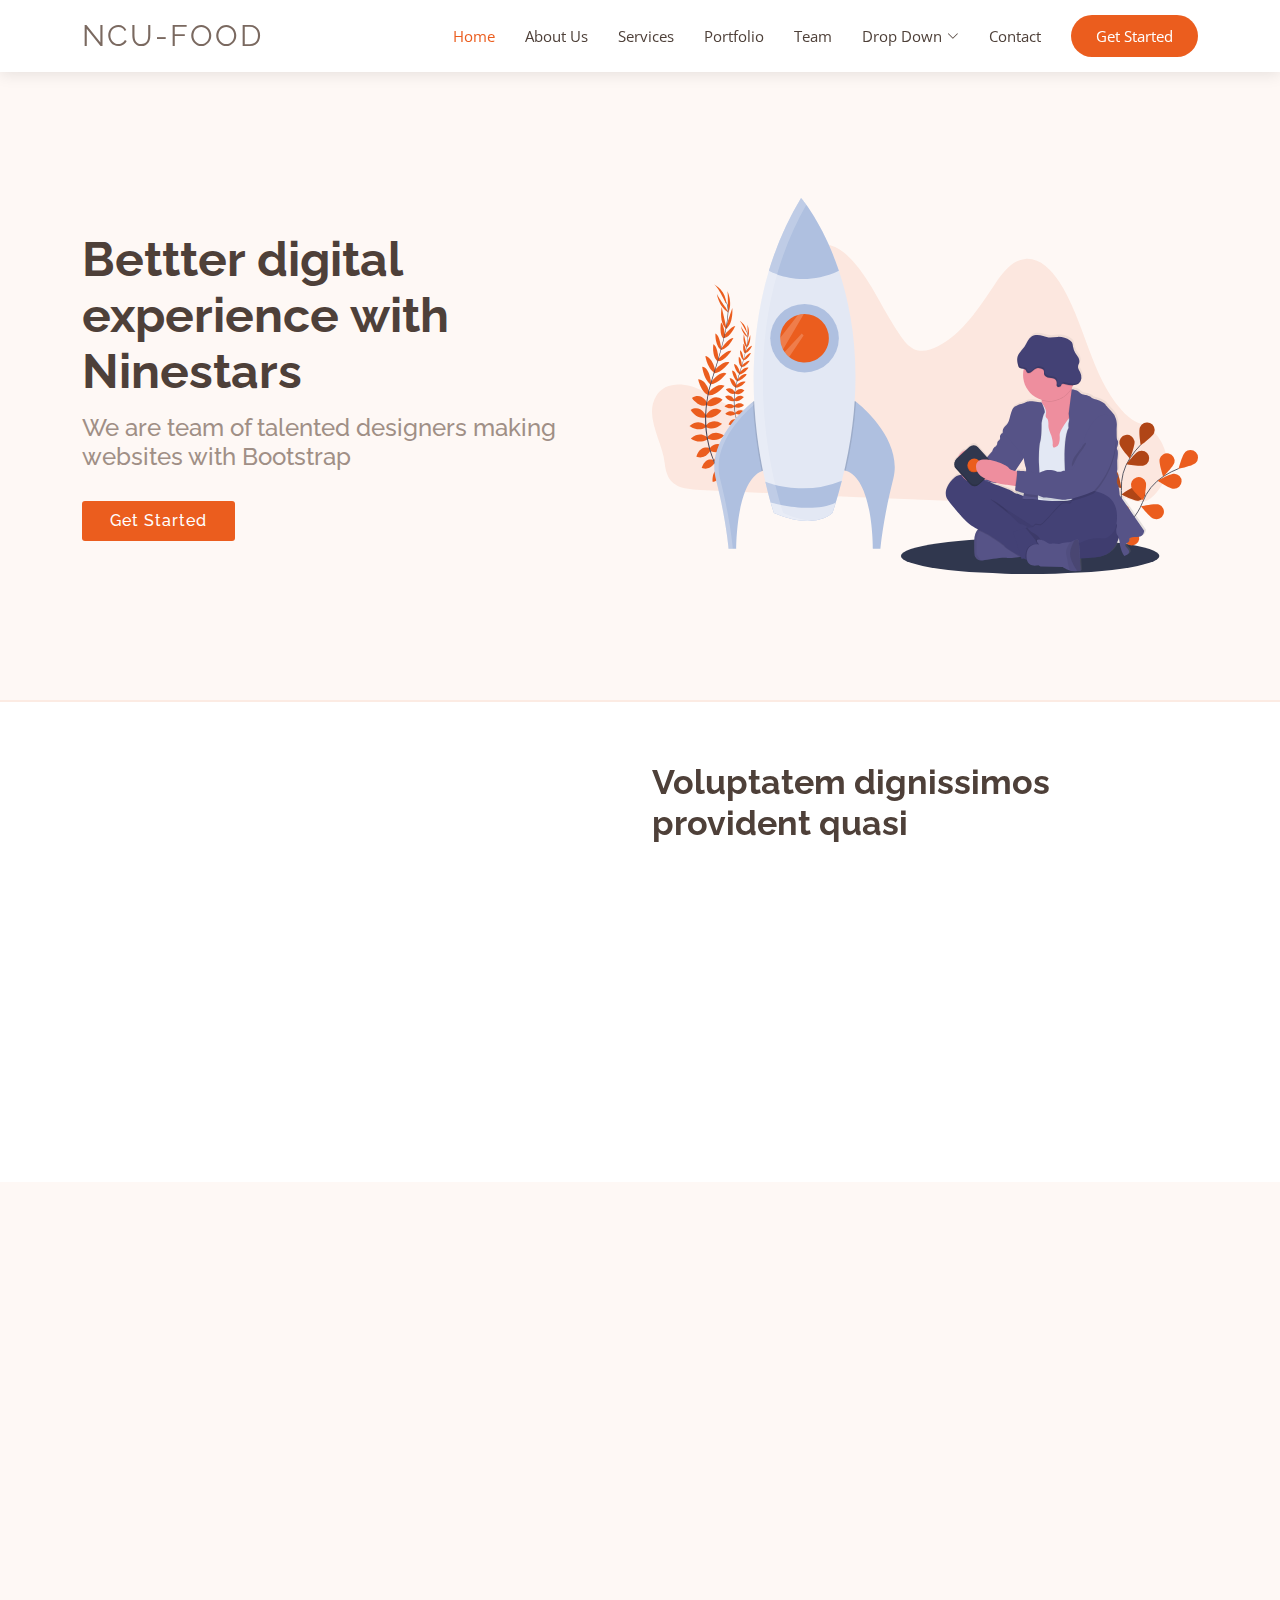
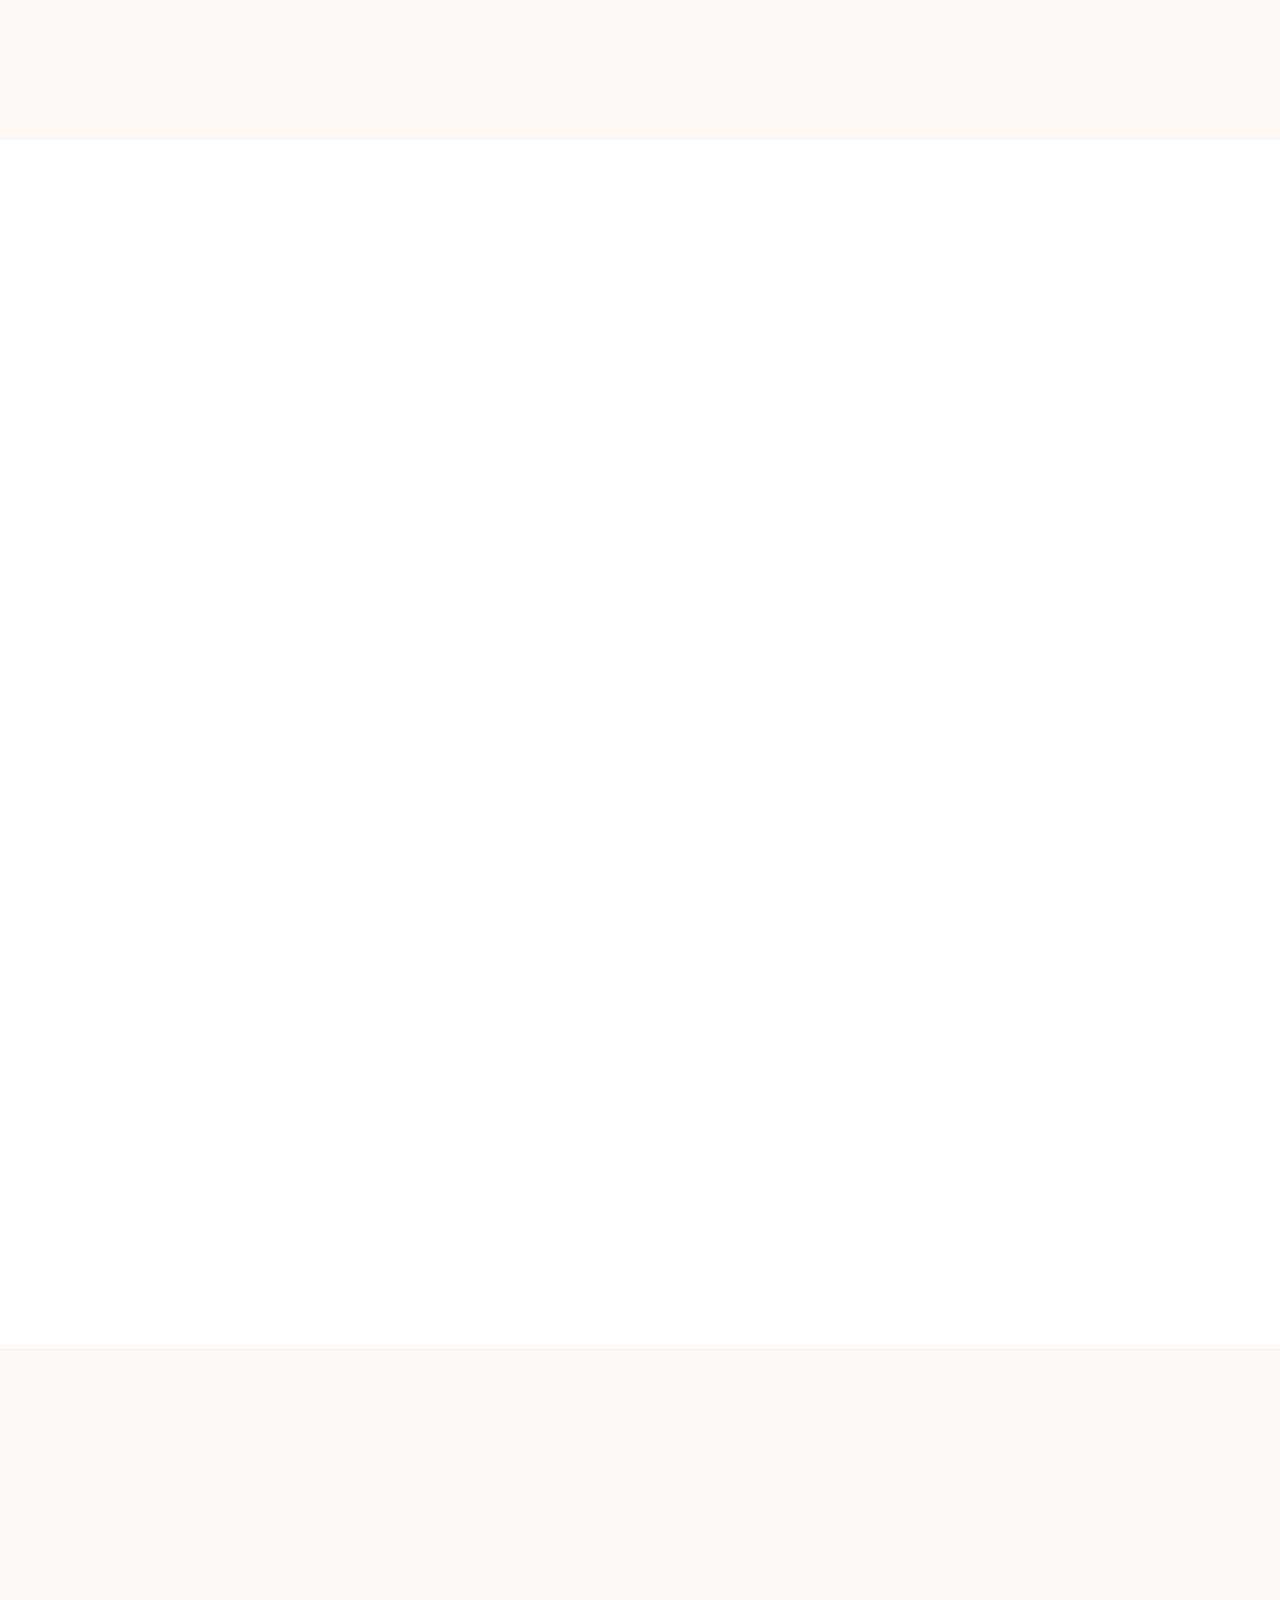
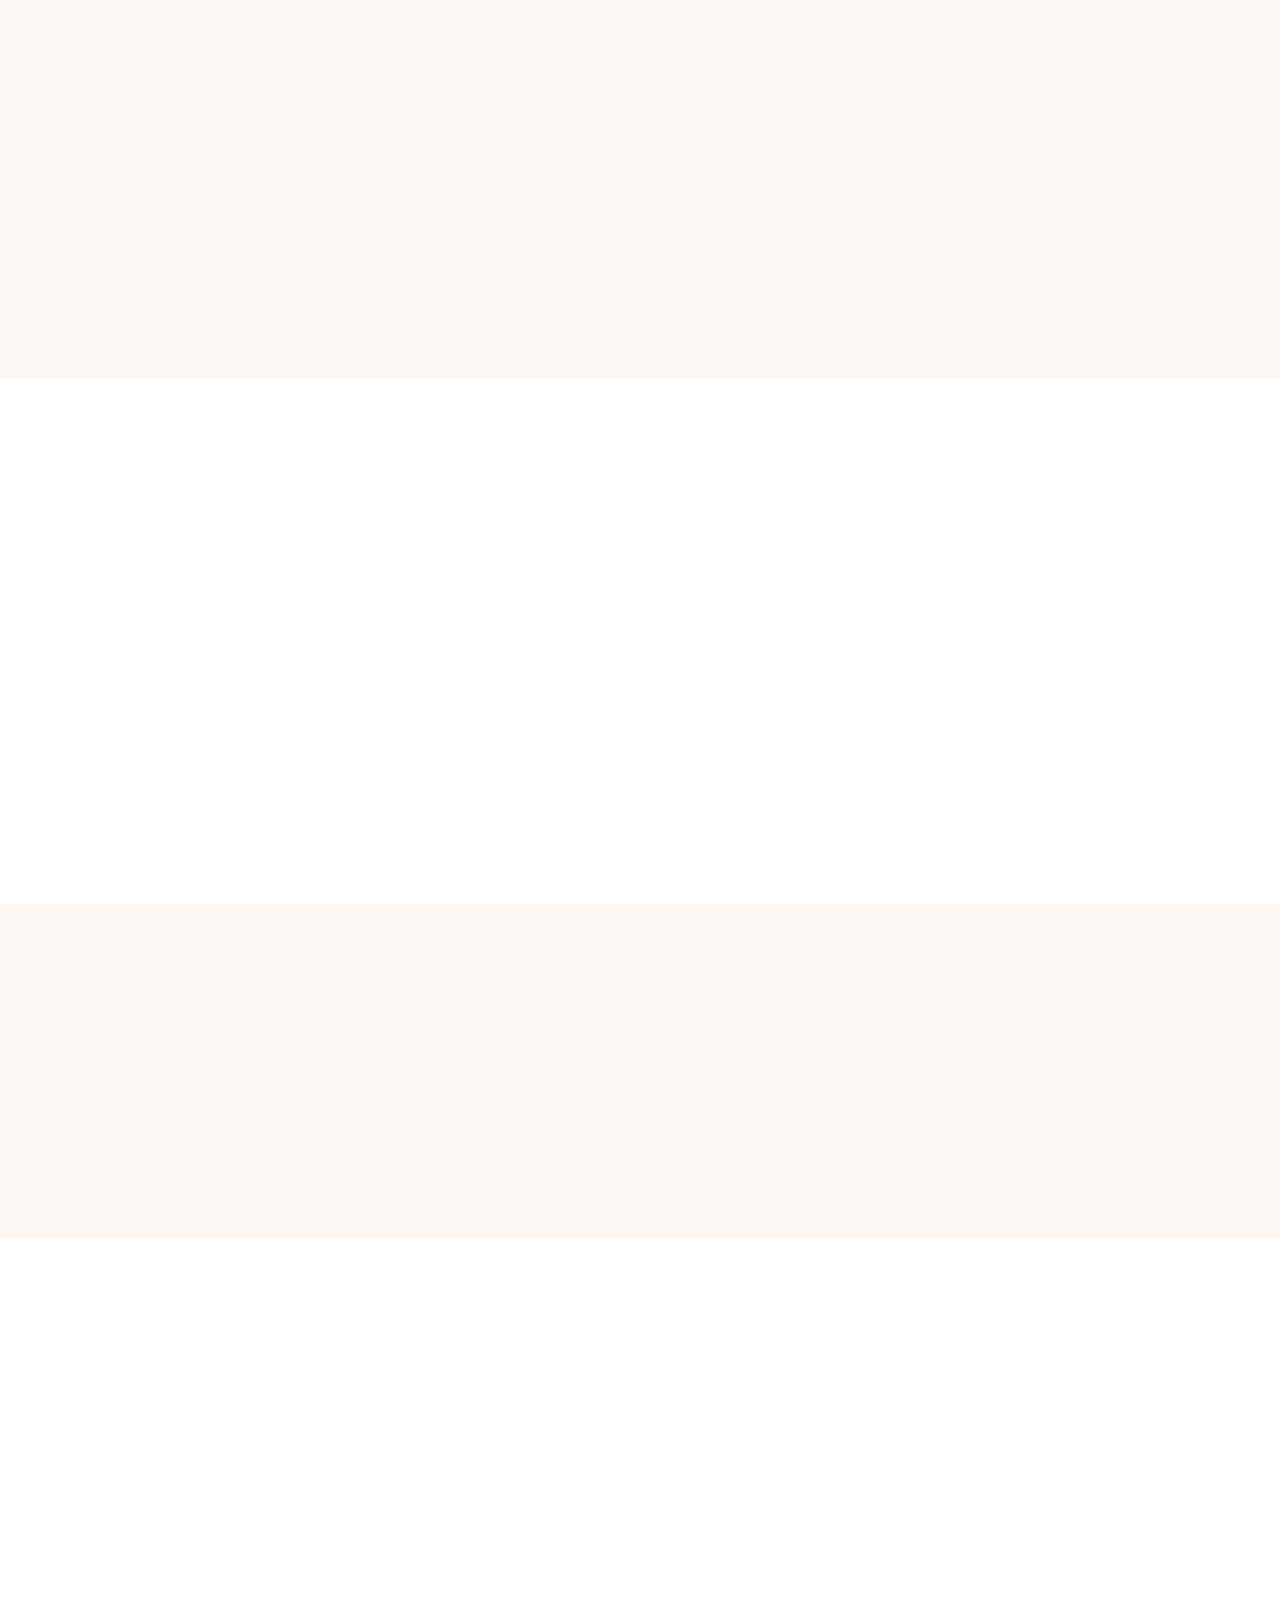
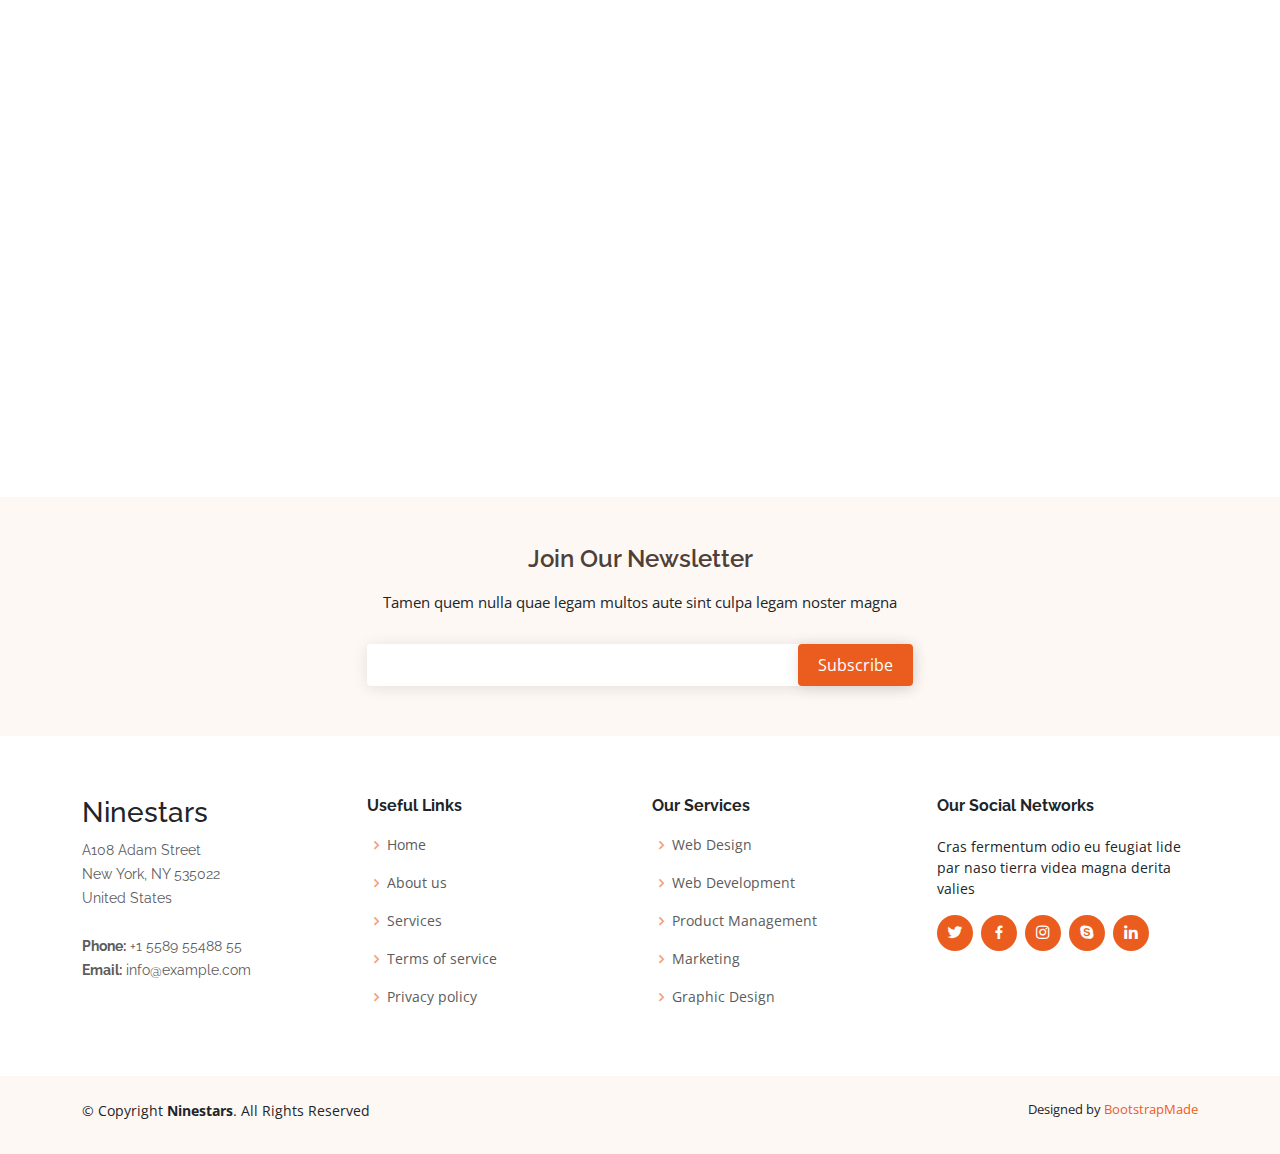
<file: blog/Ninestars/index Orig.html>
<!DOCTYPE html>
<html lang="en">

<head>
  <meta charset="utf-8">
  <meta content="width=device-width, initial-scale=1.0" name="viewport">

  <title>Ninestars Bootstrap Template - Index</title>
  <meta content="" name="description">
  <meta content="" name="keywords">

  <!-- Favicons -->
  <link href="assets/img/favicon.png" rel="icon">
  <link href="assets/img/apple-touch-icon.png" rel="apple-touch-icon">

  <!-- Google Fonts -->
  <link href="https://fonts.googleapis.com/css?family=Open+Sans:300,300i,400,400i,600,600i,700,700i|Raleway:300,300i,400,400i,600,600i,700,700i" rel="stylesheet">

  <!-- Vendor CSS Files -->
  <link href="assets/vendor/aos/aos.css" rel="stylesheet">
  <link href="assets/vendor/bootstrap/css/bootstrap.min.css" rel="stylesheet">
  <link href="assets/vendor/bootstrap-icons/bootstrap-icons.css" rel="stylesheet">
  <link href="assets/vendor/boxicons/css/boxicons.min.css" rel="stylesheet">
  <link href="assets/vendor/glightbox/css/glightbox.min.css" rel="stylesheet">
  <link href="assets/vendor/swiper/swiper-bundle.min.css" rel="stylesheet">

  <!-- Template Main CSS File -->
  <link href="assets/css/style.css" rel="stylesheet">

  <!-- =======================================================
  * Template Name: Ninestars - v4.7.0
  * Template URL: https://bootstrapmade.com/ninestars-free-bootstrap-3-theme-for-creative/
  * Author: BootstrapMade.com
  * License: https://bootstrapmade.com/license/
  ======================================================== -->
</head>

<body>

  <!-- ======= Header ======= -->
  <header id="header" class="fixed-top d-flex align-items-center">
    <div class="container d-flex align-items-center justify-content-between">

      <div class="logo">
        <h1 class="text-light"><a href="index.html"><span>NCU-FOOD</span></a></h1>
        <!-- Uncomment below if you prefer to use an image logo -->
        <!-- <a href="index.html"><img src="assets/img/logo.png" alt="" class="img-fluid"></a>-->
      </div>

      <nav id="navbar" class="navbar">
        <ul>
          <li><a class="nav-link scrollto active" href="#hero">Home</a></li>
          <li><a class="nav-link scrollto" href="#about">About Us</a></li>
          <li><a class="nav-link scrollto" href="#services">Services</a></li>
          <li><a class="nav-link scrollto" href="#portfolio">Portfolio</a></li>
          <li><a class="nav-link scrollto" href="#team">Team</a></li>
          <li class="dropdown"><a href="#"><span>Drop Down</span> <i class="bi bi-chevron-down"></i></a>
            <ul>
              <li><a href="#">Drop Down 1</a></li>
              <li class="dropdown"><a href="#"><span>Deep Drop Down</span> <i class="bi bi-chevron-right"></i></a>
                <ul>
                  <li><a href="#">Deep Drop Down 1</a></li>
                  <li><a href="#">Deep Drop Down 2</a></li>
                  <li><a href="#">Deep Drop Down 3</a></li>
                  <li><a href="#">Deep Drop Down 4</a></li>
                  <li><a href="#">Deep Drop Down 5</a></li>
                </ul>
              </li>
              <li><a href="#">Drop Down 2</a></li>
              <li><a href="#">Drop Down 3</a></li>
              <li><a href="#">Drop Down 4</a></li>
            </ul>
          </li>
          <li><a class="nav-link scrollto" href="#contact">Contact</a></li>
          <li><a class="getstarted scrollto" href="#about">Get Started</a></li>
        </ul>
        <i class="bi bi-list mobile-nav-toggle"></i>
      </nav><!-- .navbar -->

    </div>
  </header><!-- End Header -->

  <!-- ======= Hero Section ======= -->
  <section id="hero" class="d-flex align-items-center">

    <div class="container">
      <div class="row gy-4">
        <div class="col-lg-6 order-2 order-lg-1 d-flex flex-column justify-content-center">
          <h1>Bettter digital experience with Ninestars</h1>
          <h2>We are team of talented designers making websites with Bootstrap</h2>
          <div>
            <a href="#about" class="btn-get-started scrollto">Get Started</a>
          </div>
        </div>
        <div class="col-lg-6 order-1 order-lg-2 hero-img">
          <img src="assets/img/hero-img.svg" class="img-fluid animated" alt="">
        </div>
      </div>
    </div>

  </section><!-- End Hero -->

  <main id="main">

    <!-- ======= About Section ======= -->
    <section id="about" class="about">
      <div class="container">

        <div class="row justify-content-between">
          <div class="col-lg-5 d-flex align-items-center justify-content-center about-img">
            <img src="assets/img/about-img.svg" class="img-fluid" alt="" data-aos="zoom-in">
          </div>
          <div class="col-lg-6 pt-5 pt-lg-0">
            <h3 data-aos="fade-up">Voluptatem dignissimos provident quasi</h3>
            <p data-aos="fade-up" data-aos-delay="100">
              Lorem ipsum dolor sit amet, consectetur adipiscing elit, sed do eiusmod tempor incididunt ut labore et dolore magna aliqua. Duis aute irure dolor in reprehenderit
            </p>
            <div class="row">
              <div class="col-md-6" data-aos="fade-up" data-aos-delay="100">
                <i class="bx bx-receipt"></i>
                <h4>Corporis voluptates sit</h4>
                <p>Consequuntur sunt aut quasi enim aliquam quae harum pariatur laboris nisi ut aliquip</p>
              </div>
              <div class="col-md-6" data-aos="fade-up" data-aos-delay="200">
                <i class="bx bx-cube-alt"></i>
                <h4>Ullamco laboris nisi</h4>
                <p>Excepteur sint occaecat cupidatat non proident, sunt in culpa qui officia deserunt</p>
              </div>
            </div>
          </div>
        </div>

      </div>
    </section><!-- End About Section -->

    <!-- ======= Services Section ======= -->
    <section id="services" class="services section-bg">
      <div class="container" data-aos="fade-up">

        <div class="section-title">
          <h2>Services</h2>
          <p>Check out the great services we offer</p>
        </div>

        <div class="row">
          <div class="col-md-6 col-lg-3 d-flex align-items-stretch" data-aos="zoom-in" data-aos-delay="100">
            <div class="icon-box">
              <div class="icon"><i class="bx bxl-dribbble"></i></div>
              <h4 class="title"><a href="">Lorem Ipsum</a></h4>
              <p class="description">Voluptatum deleniti atque corrupti quos dolores et quas molestias excepturi sint occaecati cupiditate</p>
            </div>
          </div>

          <div class="col-md-6 col-lg-3 d-flex align-items-stretch" data-aos="zoom-in" data-aos-delay="200">
            <div class="icon-box">
              <div class="icon"><i class="bx bx-file"></i></div>
              <h4 class="title"><a href="">Sed ut perspiciatis</a></h4>
              <p class="description">Duis aute irure dolor in reprehenderit in voluptate velit esse cillum dolore eu fugiat nulla</p>
            </div>
          </div>

          <div class="col-md-6 col-lg-3 d-flex align-items-stretch" data-aos="zoom-in" data-aos-delay="300">
            <div class="icon-box">
              <div class="icon"><i class="bx bx-tachometer"></i></div>
              <h4 class="title"><a href="">Magni Dolores</a></h4>
              <p class="description">Excepteur sint occaecat cupidatat non proident, sunt in culpa qui officia deserunt mollit anim</p>
            </div>
          </div>

          <div class="col-md-6 col-lg-3 d-flex align-items-stretch" data-aos="zoom-in" data-aos-delay="400">
            <div class="icon-box">
              <div class="icon"><i class="bx bx-world"></i></div>
              <h4 class="title"><a href="">Nemo Enim</a></h4>
              <p class="description">At vero eos et accusamus et iusto odio dignissimos ducimus qui blanditiis praesentium voluptatum</p>
            </div>
          </div>

        </div>

      </div>
    </section><!-- End Services Section -->

    <!-- ======= Portfolio Section ======= -->
    <section id="portfolio" class="portfolio">
      <div class="container" data-aos="fade-up">

        <div class="section-title">
          <h2>Portfolio</h2>
          <p>Check out our beautifull portfolio</p>
        </div>

        <div class="row" data-aos="fade-up" data-aos-delay="100">
          <div class="col-lg-12">
            <ul id="portfolio-flters">
              <li data-filter="*" class="filter-active">All</li>
              <li data-filter=".filter-app">App</li>
              <li data-filter=".filter-card">Card</li>
              <li data-filter=".filter-web">Web</li>
            </ul>
          </div>
        </div>

        <div class="row portfolio-container" data-aos="fade-up" data-aos-delay="200">

          <div class="col-lg-4 col-md-6 portfolio-item filter-app">
            <div class="portfolio-wrap">
              <img src="assets/img/portfolio/portfolio-1.jpg" class="img-fluid" alt="">
              <div class="portfolio-links">
                <a href="assets/img/portfolio/portfolio-1.jpg" data-gallery="portfolioGallery" class="portfolio-lightbox" title="App 1"><i class="bi bi-plus"></i></a>
                <a href="portfolio-details.html" title="More Details"><i class="bi bi-link"></i></a>
              </div>
              <div class="portfolio-info">
                <h4>App 1</h4>
                <p>App</p>
              </div>
            </div>
          </div>

          <div class="col-lg-4 col-md-6 portfolio-item filter-web">
            <div class="portfolio-wrap">
              <img src="assets/img/portfolio/portfolio-2.jpg" class="img-fluid" alt="">
              <div class="portfolio-links">
                <a href="assets/img/portfolio/portfolio-2.jpg" data-gallery="portfolioGallery" class="portfolio-lightbox" title="Web 3"><i class="bi bi-plus"></i></a>
                <a href="portfolio-details.html" title="More Details"><i class="bi bi-link"></i></a>
              </div>
              <div class="portfolio-info">
                <h4>Web 3</h4>
                <p>Web</p>
              </div>
            </div>
          </div>

          <div class="col-lg-4 col-md-6 portfolio-item filter-app">
            <div class="portfolio-wrap">
              <img src="assets/img/portfolio/portfolio-3.jpg" class="img-fluid" alt="">
              <div class="portfolio-links">
                <a href="assets/img/portfolio/portfolio-3.jpg" data-gallery="portfolioGallery" class="portfolio-lightbox" title="App 2"><i class="bi bi-plus"></i></a>
                <a href="portfolio-details.html" title="More Details"><i class="bi bi-link"></i></a>
              </div>
              <div class="portfolio-info">
                <h4>App 2</h4>
                <p>App</p>
              </div>
            </div>
          </div>

          <div class="col-lg-4 col-md-6 portfolio-item filter-card">
            <div class="portfolio-wrap">
              <img src="assets/img/portfolio/portfolio-4.jpg" class="img-fluid" alt="">
              <div class="portfolio-links">
                <a href="assets/img/portfolio/portfolio-4.jpg" data-gallery="portfolioGallery" class="portfolio-lightbox" title="Card 2"><i class="bi bi-plus"></i></a>
                <a href="portfolio-details.html" title="More Details"><i class="bi bi-link"></i></a>
              </div>
              <div class="portfolio-info">
                <h4>Card 2</h4>
                <p>Card</p>
              </div>
            </div>
          </div>

          <div class="col-lg-4 col-md-6 portfolio-item filter-web">
            <div class="portfolio-wrap">
              <img src="assets/img/portfolio/portfolio-5.jpg" class="img-fluid" alt="">
              <div class="portfolio-links">
                <a href="assets/img/portfolio/portfolio-5.jpg" data-gallery="portfolioGallery" class="portfolio-lightbox" title="Web 2"><i class="bi bi-plus"></i></a>
                <a href="portfolio-details.html" title="More Details"><i class="bi bi-link"></i></a>
              </div>
              <div class="portfolio-info">
                <h4>Web 2</h4>
                <p>Web</p>
              </div>
            </div>
          </div>

          <div class="col-lg-4 col-md-6 portfolio-item filter-app">
            <div class="portfolio-wrap">
              <img src="assets/img/portfolio/portfolio-6.jpg" class="img-fluid" alt="">
              <div class="portfolio-links">
                <a href="assets/img/portfolio/portfolio-6.jpg" data-gallery="portfolioGallery" class="portfolio-lightbox" title="App 3"><i class="bi bi-plus"></i></a>
                <a href="portfolio-details.html" title="More Details"><i class="bi bi-link"></i></a>
              </div>
              <div class="portfolio-info">
                <h4>App 3</h4>
                <p>App</p>
              </div>
            </div>
          </div>

          <div class="col-lg-4 col-md-6 portfolio-item filter-card">
            <div class="portfolio-wrap">
              <img src="assets/img/portfolio/portfolio-7.jpg" class="img-fluid" alt="">
              <div class="portfolio-links">
                <a href="assets/img/portfolio/portfolio-7.jpg" data-gallery="portfolioGallery" class="portfolio-lightbox" title="Card 1"><i class="bi bi-plus"></i></a>
                <a href="portfolio-details.html" title="More Details"><i class="bi bi-link"></i></a>
              </div>
              <div class="portfolio-info">
                <h4>Card 1</h4>
                <p>Card</p>
              </div>
            </div>
          </div>

          <div class="col-lg-4 col-md-6 portfolio-item filter-card">
            <div class="portfolio-wrap">
              <img src="assets/img/portfolio/portfolio-8.jpg" class="img-fluid" alt="">
              <div class="portfolio-links">
                <a href="assets/img/portfolio/portfolio-8.jpg" data-gallery="portfolioGallery" class="portfolio-lightbox" title="Card 3"><i class="bi bi-plus"></i></a>
                <a href="portfolio-details.html" title="More Details"><i class="bi bi-link"></i></a>
              </div>
              <div class="portfolio-info">
                <h4>Card 3</h4>
                <p>Card</p>
              </div>
            </div>
          </div>

          <div class="col-lg-4 col-md-6 portfolio-item filter-web">
            <div class="portfolio-wrap">
              <img src="assets/img/portfolio/portfolio-9.jpg" class="img-fluid" alt="">
              <div class="portfolio-links">
                <a href="assets/img/portfolio/portfolio-9.jpg" data-gallery="portfolioGallery" class="portfolio-lightbox" title="Web 3"><i class="bi bi-plus"></i></a>
                <a href="portfolio-details.html" title="More Details"><i class="bi bi-link"></i></a>
              </div>
              <div class="portfolio-info">
                <h4>Web 3</h4>
                <p>Web</p>
              </div>
            </div>
          </div>

        </div>

      </div>
    </section><!-- End Portfolio Section -->

    <!-- ======= F.A.Q Section ======= -->
    <section id="faq" class="faq section-bg">
      <div class="container" data-aos="fade-up">

        <div class="section-title">
          <h2>F.A.Q</h2>
          <p>Frequently Asked Questions</p>
        </div>

        <ul class="faq-list" data-aos="fade-up" data-aos-delay="100">

          <li>
            <div data-bs-toggle="collapse" class="collapsed question" href="#faq1">Non consectetur a erat nam at lectus urna duis? <i class="bi bi-chevron-down icon-show"></i><i class="bi bi-chevron-up icon-close"></i></div>
            <div id="faq1" class="collapse" data-bs-parent=".faq-list">
              <p>
                Feugiat pretium nibh ipsum consequat. Tempus iaculis urna id volutpat lacus laoreet non curabitur gravida. Venenatis lectus magna fringilla urna porttitor rhoncus dolor purus non.
              </p>
            </div>
          </li>

          <li>
            <div data-bs-toggle="collapse" href="#faq2" class="collapsed question">Feugiat scelerisque varius morbi enim nunc faucibus a pellentesque? <i class="bi bi-chevron-down icon-show"></i><i class="bi bi-chevron-up icon-close"></i></div>
            <div id="faq2" class="collapse" data-bs-parent=".faq-list">
              <p>
                Dolor sit amet consectetur adipiscing elit pellentesque habitant morbi. Id interdum velit laoreet id donec ultrices. Fringilla phasellus faucibus scelerisque eleifend donec pretium. Est pellentesque elit ullamcorper dignissim. Mauris ultrices eros in cursus turpis massa tincidunt dui.
              </p>
            </div>
          </li>

          <li>
            <div data-bs-toggle="collapse" href="#faq3" class="collapsed question">Dolor sit amet consectetur adipiscing elit pellentesque habitant morbi? <i class="bi bi-chevron-down icon-show"></i><i class="bi bi-chevron-up icon-close"></i></div>
            <div id="faq3" class="collapse" data-bs-parent=".faq-list">
              <p>
                Eleifend mi in nulla posuere sollicitudin aliquam ultrices sagittis orci. Faucibus pulvinar elementum integer enim. Sem nulla pharetra diam sit amet nisl suscipit. Rutrum tellus pellentesque eu tincidunt. Lectus urna duis convallis convallis tellus. Urna molestie at elementum eu facilisis sed odio morbi quis
              </p>
            </div>
          </li>

          <li>
            <div data-bs-toggle="collapse" href="#faq4" class="collapsed question">Ac odio tempor orci dapibus. Aliquam eleifend mi in nulla? <i class="bi bi-chevron-down icon-show"></i><i class="bi bi-chevron-up icon-close"></i></div>
            <div id="faq4" class="collapse" data-bs-parent=".faq-list">
              <p>
                Dolor sit amet consectetur adipiscing elit pellentesque habitant morbi. Id interdum velit laoreet id donec ultrices. Fringilla phasellus faucibus scelerisque eleifend donec pretium. Est pellentesque elit ullamcorper dignissim. Mauris ultrices eros in cursus turpis massa tincidunt dui.
              </p>
            </div>
          </li>

          <li>
            <div data-bs-toggle="collapse" href="#faq5" class="collapsed question">Tempus quam pellentesque nec nam aliquam sem et tortor consequat? <i class="bi bi-chevron-down icon-show"></i><i class="bi bi-chevron-up icon-close"></i></div>
            <div id="faq5" class="collapse" data-bs-parent=".faq-list">
              <p>
                Molestie a iaculis at erat pellentesque adipiscing commodo. Dignissim suspendisse in est ante in. Nunc vel risus commodo viverra maecenas accumsan. Sit amet nisl suscipit adipiscing bibendum est. Purus gravida quis blandit turpis cursus in
              </p>
            </div>
          </li>

          <li>
            <div data-bs-toggle="collapse" href="#faq6" class="collapsed question">Tortor vitae purus faucibus ornare. Varius vel pharetra vel turpis nunc eget lorem dolor? <i class="bi bi-chevron-down icon-show"></i><i class="bi bi-chevron-up icon-close"></i></div>
            <div id="faq6" class="collapse" data-bs-parent=".faq-list">
              <p>
                Laoreet sit amet cursus sit amet dictum sit amet justo. Mauris vitae ultricies leo integer malesuada nunc vel. Tincidunt eget nullam non nisi est sit amet. Turpis nunc eget lorem dolor sed. Ut venenatis tellus in metus vulputate eu scelerisque. Pellentesque diam volutpat commodo sed egestas egestas fringilla phasellus faucibus. Nibh tellus molestie nunc non blandit massa enim nec.
              </p>
            </div>
          </li>

        </ul>

      </div>
    </section><!-- End F.A.Q Section -->

    <!-- ======= Team Section ======= -->
    <section id="team" class="team">
      <div class="container">

        <div class="section-title" data-aos="fade-up">
          <h2>Team</h2>
          <p>Our team is always here to help</p>
        </div>

        <div class="row">

          <div class="col-xl-3 col-lg-4 col-md-6" data-aos="zoom-in" data-aos-delay="100">
            <div class="member">
              <img src="assets/img/team/team-1.jpg" class="img-fluid" alt="">
              <div class="member-info">
                <div class="member-info-content">
                  <h4>Walter White</h4>
                  <span>Chief Executive Officer</span>
                </div>
                <div class="social">
                  <a href=""><i class="bi bi-twitter"></i></a>
                  <a href=""><i class="bi bi-facebook"></i></a>
                  <a href=""><i class="bi bi-instagram"></i></a>
                  <a href=""><i class="bi bi-linkedin"></i></a>
                </div>
              </div>
            </div>
          </div>

          <div class="col-xl-3 col-lg-4 col-md-6" data-aos="zoom-in" data-aos-delay="200">
            <div class="member">
              <img src="assets/img/team/team-2.jpg" class="img-fluid" alt="">
              <div class="member-info">
                <div class="member-info-content">
                  <h4>Sarah Jhonson</h4>
                  <span>Product Manager</span>
                </div>
                <div class="social">
                  <a href=""><i class="bi bi-twitter"></i></a>
                  <a href=""><i class="bi bi-facebook"></i></a>
                  <a href=""><i class="bi bi-instagram"></i></a>
                  <a href=""><i class="bi bi-linkedin"></i></a>
                </div>
              </div>
            </div>
          </div>

          <div class="col-xl-3 col-lg-4 col-md-6" data-aos="zoom-in" data-aos-delay="300">
            <div class="member">
              <img src="assets/img/team/team-3.jpg" class="img-fluid" alt="">
              <div class="member-info">
                <div class="member-info-content">
                  <h4>William Anderson</h4>
                  <span>CTO</span>
                </div>
                <div class="social">
                  <a href=""><i class="bi bi-twitter"></i></a>
                  <a href=""><i class="bi bi-facebook"></i></a>
                  <a href=""><i class="bi bi-instagram"></i></a>
                  <a href=""><i class="bi bi-linkedin"></i></a>
                </div>
              </div>
            </div>
          </div>

          <div class="col-xl-3 col-lg-4 col-md-6" data-aos="zoom-in" data-aos-delay="400">
            <div class="member">
              <img src="assets/img/team/team-4.jpg" class="img-fluid" alt="">
              <div class="member-info">
                <div class="member-info-content">
                  <h4>Amanda Jepson</h4>
                  <span>Accountant</span>
                </div>
                <div class="social">
                  <a href=""><i class="bi bi-twitter"></i></a>
                  <a href=""><i class="bi bi-facebook"></i></a>
                  <a href=""><i class="bi bi-instagram"></i></a>
                  <a href=""><i class="bi bi-linkedin"></i></a>
                </div>
              </div>
            </div>
          </div>

        </div>

      </div>
    </section><!-- End Team Section -->

    <!-- ======= Clients Section ======= -->
    <section id="clients" class="clients section-bg">
      <div class="container" data-aos="fade-up">

        <div class="section-title">
          <h2>Clients</h2>
          <p>They trusted us</p>
        </div>

        <div class="clients-slider swiper" data-aos="fade-up" data-aos-delay="100">
          <div class="swiper-wrapper align-items-center">
            <div class="swiper-slide"><img src="assets/img/clients/client-1.png" class="img-fluid" alt=""></div>
            <div class="swiper-slide"><img src="assets/img/clients/client-2.png" class="img-fluid" alt=""></div>
            <div class="swiper-slide"><img src="assets/img/clients/client-3.png" class="img-fluid" alt=""></div>
            <div class="swiper-slide"><img src="assets/img/clients/client-4.png" class="img-fluid" alt=""></div>
            <div class="swiper-slide"><img src="assets/img/clients/client-5.png" class="img-fluid" alt=""></div>
            <div class="swiper-slide"><img src="assets/img/clients/client-6.png" class="img-fluid" alt=""></div>
            <div class="swiper-slide"><img src="assets/img/clients/client-7.png" class="img-fluid" alt=""></div>
            <div class="swiper-slide"><img src="assets/img/clients/client-8.png" class="img-fluid" alt=""></div>
          </div>
          <div class="swiper-pagination"></div>
        </div>

      </div>
    </section><!-- End Clients Section -->

    <!-- ======= Contact Us Section ======= -->
    <section id="contact" class="contact">
      <div class="container" data-aos="fade-up">

        <div class="section-title">
          <h2>Contact Us</h2>
          <p>Contact us the get started</p>
        </div>

        <div class="row">

          <div class="col-lg-5 d-flex align-items-stretch" data-aos="fade-up" data-aos-delay="100">
            <div class="info">
              <div class="address">
                <i class="bi bi-geo-alt"></i>
                <h4>Location:</h4>
                <p>A108 Adam Street, New York, NY 535022</p>
              </div>

              <div class="email">
                <i class="bi bi-envelope"></i>
                <h4>Email:</h4>
                <p>info@example.com</p>
              </div>

              <div class="phone">
                <i class="bi bi-phone"></i>
                <h4>Call:</h4>
                <p>+1 5589 55488 55s</p>
              </div>

              <iframe src="https://www.google.com/maps/embed?pb=!1m14!1m8!1m3!1d12097.433213460943!2d-74.0062269!3d40.7101282!3m2!1i1024!2i768!4f13.1!3m3!1m2!1s0x0%3A0xb89d1fe6bc499443!2sDowntown+Conference+Center!5e0!3m2!1smk!2sbg!4v1539943755621" frameborder="0" style="border:0; width: 100%; height: 290px;" allowfullscreen></iframe>
            </div>

          </div>

          <div class="col-lg-7 mt-5 mt-lg-0 d-flex align-items-stretch" data-aos="fade-up" data-aos-delay="200">
            <form action="forms/contact.php" method="post" role="form" class="php-email-form">
              <div class="row">
                <div class="form-group col-md-6">
                  <label for="name">Your Name</label>
                  <input type="text" name="name" class="form-control" id="name" placeholder="Your Name" required>
                </div>
                <div class="form-group col-md-6 mt-3 mt-md-0">
                  <label for="name">Your Email</label>
                  <input type="email" class="form-control" name="email" id="email" placeholder="Your Email" required>
                </div>
              </div>
              <div class="form-group mt-3">
                <label for="name">Subject</label>
                <input type="text" class="form-control" name="subject" id="subject" placeholder="Subject" required>
              </div>
              <div class="form-group mt-3">
                <label for="name">Message</label>
                <textarea class="form-control" name="message" rows="10" required></textarea>
              </div>
              <div class="my-3">
                <div class="loading">Loading</div>
                <div class="error-message"></div>
                <div class="sent-message">Your message has been sent. Thank you!</div>
              </div>
              <div class="text-center"><button type="submit">Send Message</button></div>
            </form>
          </div>

        </div>

      </div>
    </section><!-- End Contact Us Section -->

  </main><!-- End #main -->

  <!-- ======= Footer ======= -->
  <footer id="footer">

    <div class="footer-newsletter">
      <div class="container">
        <div class="row justify-content-center">
          <div class="col-lg-6">
            <h4>Join Our Newsletter</h4>
            <p>Tamen quem nulla quae legam multos aute sint culpa legam noster magna</p>
            <form action="" method="post">
              <input type="email" name="email"><input type="submit" value="Subscribe">
            </form>
          </div>
        </div>
      </div>
    </div>

    <div class="footer-top">
      <div class="container">
        <div class="row">

          <div class="col-lg-3 col-md-6 footer-contact">
            <h3>Ninestars</h3>
            <p>
              A108 Adam Street <br>
              New York, NY 535022<br>
              United States <br><br>
              <strong>Phone:</strong> +1 5589 55488 55<br>
              <strong>Email:</strong> info@example.com<br>
            </p>
          </div>

          <div class="col-lg-3 col-md-6 footer-links">
            <h4>Useful Links</h4>
            <ul>
              <li><i class="bx bx-chevron-right"></i> <a href="#">Home</a></li>
              <li><i class="bx bx-chevron-right"></i> <a href="#">About us</a></li>
              <li><i class="bx bx-chevron-right"></i> <a href="#">Services</a></li>
              <li><i class="bx bx-chevron-right"></i> <a href="#">Terms of service</a></li>
              <li><i class="bx bx-chevron-right"></i> <a href="#">Privacy policy</a></li>
            </ul>
          </div>

          <div class="col-lg-3 col-md-6 footer-links">
            <h4>Our Services</h4>
            <ul>
              <li><i class="bx bx-chevron-right"></i> <a href="#">Web Design</a></li>
              <li><i class="bx bx-chevron-right"></i> <a href="#">Web Development</a></li>
              <li><i class="bx bx-chevron-right"></i> <a href="#">Product Management</a></li>
              <li><i class="bx bx-chevron-right"></i> <a href="#">Marketing</a></li>
              <li><i class="bx bx-chevron-right"></i> <a href="#">Graphic Design</a></li>
            </ul>
          </div>

          <div class="col-lg-3 col-md-6 footer-links">
            <h4>Our Social Networks</h4>
            <p>Cras fermentum odio eu feugiat lide par naso tierra videa magna derita valies</p>
            <div class="social-links mt-3">
              <a href="#" class="twitter"><i class="bx bxl-twitter"></i></a>
              <a href="#" class="facebook"><i class="bx bxl-facebook"></i></a>
              <a href="#" class="instagram"><i class="bx bxl-instagram"></i></a>
              <a href="#" class="google-plus"><i class="bx bxl-skype"></i></a>
              <a href="#" class="linkedin"><i class="bx bxl-linkedin"></i></a>
            </div>
          </div>

        </div>
      </div>
    </div>

    <div class="container py-4">
      <div class="copyright">
        &copy; Copyright <strong><span>Ninestars</span></strong>. All Rights Reserved
      </div>
      <div class="credits">
        <!-- All the links in the footer should remain intact. -->
        <!-- You can delete the links only if you purchased the pro version. -->
        <!-- Licensing information: https://bootstrapmade.com/license/ -->
        <!-- Purchase the pro version with working PHP/AJAX contact form: https://bootstrapmade.com/ninestars-free-bootstrap-3-theme-for-creative/ -->
        Designed by <a href="https://bootstrapmade.com/">BootstrapMade</a>
      </div>
    </div>
  </footer><!-- End Footer -->

  <a href="#" class="back-to-top d-flex align-items-center justify-content-center"><i class="bi bi-arrow-up-short"></i></a>

  <!-- Vendor JS Files -->
  <script src="assets/vendor/aos/aos.js"></script>
  <script src="assets/vendor/bootstrap/js/bootstrap.bundle.min.js"></script>
  <script src="assets/vendor/glightbox/js/glightbox.min.js"></script>
  <script src="assets/vendor/isotope-layout/isotope.pkgd.min.js"></script>
  <script src="assets/vendor/swiper/swiper-bundle.min.js"></script>
  <script src="assets/vendor/php-email-form/validate.js"></script>

  <!-- Template Main JS File -->
  <script src="assets/js/main.js"></script>

</body>

</html>
</file>
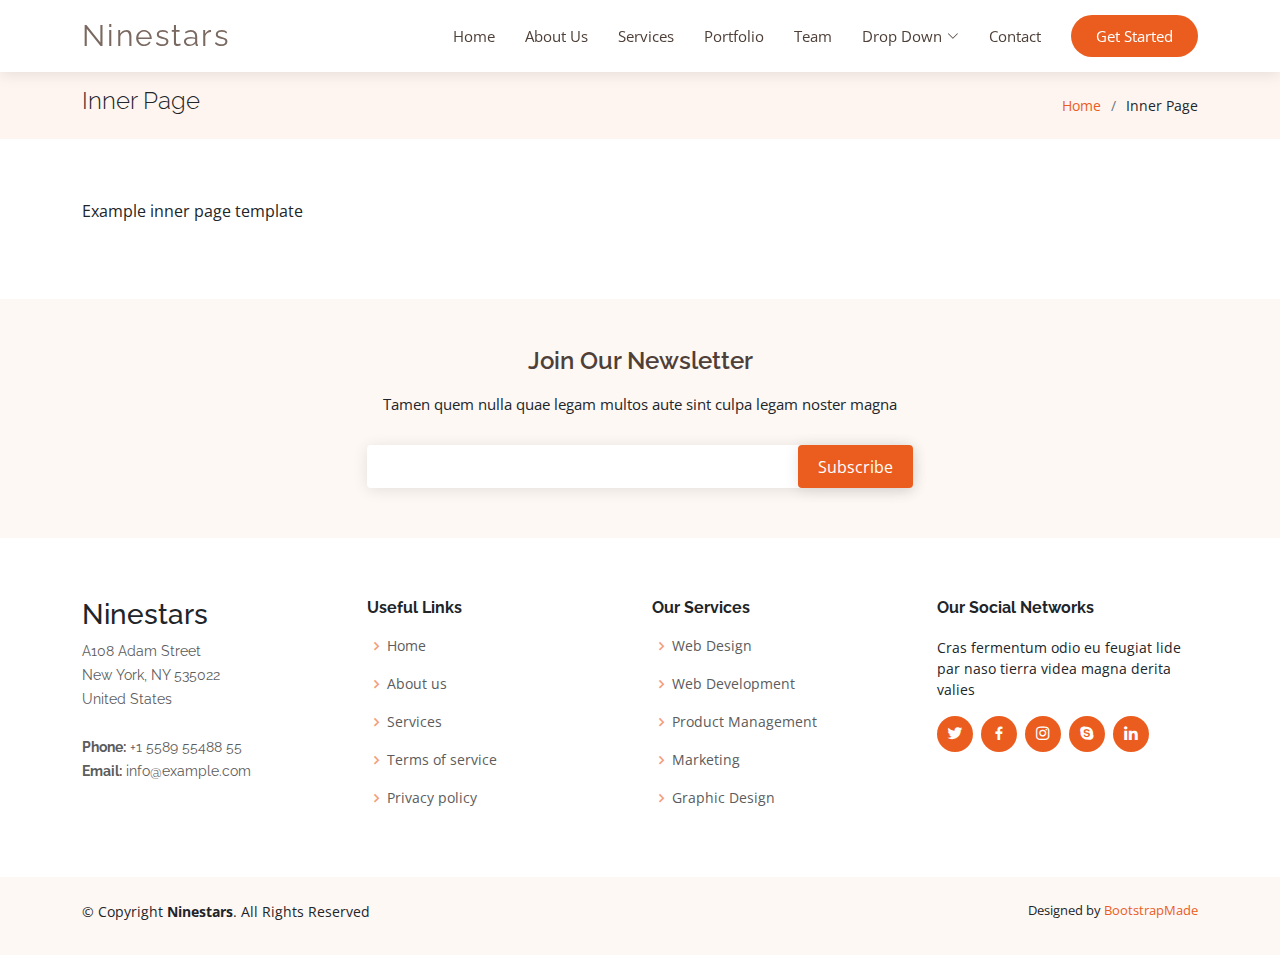
<file: blog/Ninestars/inner-page.html>
<!DOCTYPE html>
<html lang="en">

<head>
  <meta charset="utf-8">
  <meta content="width=device-width, initial-scale=1.0" name="viewport">

  <title>Inner Page - Ninestars Bootstrap Template</title>
  <meta content="" name="description">
  <meta content="" name="keywords">

  <!-- Favicons -->
  <link href="assets/img/favicon.png" rel="icon">
  <link href="assets/img/apple-touch-icon.png" rel="apple-touch-icon">

  <!-- Google Fonts -->
  <link href="https://fonts.googleapis.com/css?family=Open+Sans:300,300i,400,400i,600,600i,700,700i|Raleway:300,300i,400,400i,600,600i,700,700i" rel="stylesheet">

  <!-- Vendor CSS Files -->
  <link href="assets/vendor/aos/aos.css" rel="stylesheet">
  <link href="assets/vendor/bootstrap/css/bootstrap.min.css" rel="stylesheet">
  <link href="assets/vendor/bootstrap-icons/bootstrap-icons.css" rel="stylesheet">
  <link href="assets/vendor/boxicons/css/boxicons.min.css" rel="stylesheet">
  <link href="assets/vendor/glightbox/css/glightbox.min.css" rel="stylesheet">
  <link href="assets/vendor/swiper/swiper-bundle.min.css" rel="stylesheet">

  <!-- Template Main CSS File -->
  <link href="assets/css/style.css" rel="stylesheet">

  <!-- =======================================================
  * Template Name: Ninestars - v4.7.0
  * Template URL: https://bootstrapmade.com/ninestars-free-bootstrap-3-theme-for-creative/
  * Author: BootstrapMade.com
  * License: https://bootstrapmade.com/license/
  ======================================================== -->
</head>

<body>

  <!-- ======= Header ======= -->
  <header id="header" class="fixed-top d-flex align-items-center">
    <div class="container d-flex align-items-center justify-content-between">

      <div class="logo">
        <h1 class="text-light"><a href="index.html"><span>Ninestars</span></a></h1>
        <!-- Uncomment below if you prefer to use an image logo -->
        <!-- <a href="index.html"><img src="assets/img/logo.png" alt="" class="img-fluid"></a>-->
      </div>

      <nav id="navbar" class="navbar">
        <ul>
          <li><a class="nav-link scrollto " href="#hero">Home</a></li>
          <li><a class="nav-link scrollto" href="#about">About Us</a></li>
          <li><a class="nav-link scrollto" href="#services">Services</a></li>
          <li><a class="nav-link scrollto" href="#portfolio">Portfolio</a></li>
          <li><a class="nav-link scrollto" href="#team">Team</a></li>
          <li class="dropdown"><a href="#"><span>Drop Down</span> <i class="bi bi-chevron-down"></i></a>
            <ul>
              <li><a href="#">Drop Down 1</a></li>
              <li class="dropdown"><a href="#"><span>Deep Drop Down</span> <i class="bi bi-chevron-right"></i></a>
                <ul>
                  <li><a href="#">Deep Drop Down 1</a></li>
                  <li><a href="#">Deep Drop Down 2</a></li>
                  <li><a href="#">Deep Drop Down 3</a></li>
                  <li><a href="#">Deep Drop Down 4</a></li>
                  <li><a href="#">Deep Drop Down 5</a></li>
                </ul>
              </li>
              <li><a href="#">Drop Down 2</a></li>
              <li><a href="#">Drop Down 3</a></li>
              <li><a href="#">Drop Down 4</a></li>
            </ul>
          </li>
          <li><a class="nav-link scrollto" href="#contact">Contact</a></li>
          <li><a class="getstarted scrollto" href="#about">Get Started</a></li>
        </ul>
        <i class="bi bi-list mobile-nav-toggle"></i>
      </nav><!-- .navbar -->

    </div>
  </header><!-- End Header -->

  <main id="main">

    <!-- ======= Breadcrumbs Section ======= -->
    <section class="breadcrumbs">
      <div class="container">

        <div class="d-flex justify-content-between align-items-center">
          <h2>Inner Page</h2>
          <ol>
            <li><a href="index.html">Home</a></li>
            <li>Inner Page</li>
          </ol>
        </div>

      </div>
    </section><!-- End Breadcrumbs Section -->

    <section class="inner-page">
      <div class="container">
        <p>
          Example inner page template
        </p>
      </div>
    </section>

  </main><!-- End #main -->

  <!-- ======= Footer ======= -->
  <footer id="footer">

    <div class="footer-newsletter">
      <div class="container">
        <div class="row justify-content-center">
          <div class="col-lg-6">
            <h4>Join Our Newsletter</h4>
            <p>Tamen quem nulla quae legam multos aute sint culpa legam noster magna</p>
            <form action="" method="post">
              <input type="email" name="email"><input type="submit" value="Subscribe">
            </form>
          </div>
        </div>
      </div>
    </div>

    <div class="footer-top">
      <div class="container">
        <div class="row">

          <div class="col-lg-3 col-md-6 footer-contact">
            <h3>Ninestars</h3>
            <p>
              A108 Adam Street <br>
              New York, NY 535022<br>
              United States <br><br>
              <strong>Phone:</strong> +1 5589 55488 55<br>
              <strong>Email:</strong> info@example.com<br>
            </p>
          </div>

          <div class="col-lg-3 col-md-6 footer-links">
            <h4>Useful Links</h4>
            <ul>
              <li><i class="bx bx-chevron-right"></i> <a href="#">Home</a></li>
              <li><i class="bx bx-chevron-right"></i> <a href="#">About us</a></li>
              <li><i class="bx bx-chevron-right"></i> <a href="#">Services</a></li>
              <li><i class="bx bx-chevron-right"></i> <a href="#">Terms of service</a></li>
              <li><i class="bx bx-chevron-right"></i> <a href="#">Privacy policy</a></li>
            </ul>
          </div>

          <div class="col-lg-3 col-md-6 footer-links">
            <h4>Our Services</h4>
            <ul>
              <li><i class="bx bx-chevron-right"></i> <a href="#">Web Design</a></li>
              <li><i class="bx bx-chevron-right"></i> <a href="#">Web Development</a></li>
              <li><i class="bx bx-chevron-right"></i> <a href="#">Product Management</a></li>
              <li><i class="bx bx-chevron-right"></i> <a href="#">Marketing</a></li>
              <li><i class="bx bx-chevron-right"></i> <a href="#">Graphic Design</a></li>
            </ul>
          </div>

          <div class="col-lg-3 col-md-6 footer-links">
            <h4>Our Social Networks</h4>
            <p>Cras fermentum odio eu feugiat lide par naso tierra videa magna derita valies</p>
            <div class="social-links mt-3">
              <a href="#" class="twitter"><i class="bx bxl-twitter"></i></a>
              <a href="#" class="facebook"><i class="bx bxl-facebook"></i></a>
              <a href="#" class="instagram"><i class="bx bxl-instagram"></i></a>
              <a href="#" class="google-plus"><i class="bx bxl-skype"></i></a>
              <a href="#" class="linkedin"><i class="bx bxl-linkedin"></i></a>
            </div>
          </div>

        </div>
      </div>
    </div>

    <div class="container py-4">
      <div class="copyright">
        &copy; Copyright <strong><span>Ninestars</span></strong>. All Rights Reserved
      </div>
      <div class="credits">
        <!-- All the links in the footer should remain intact. -->
        <!-- You can delete the links only if you purchased the pro version. -->
        <!-- Licensing information: https://bootstrapmade.com/license/ -->
        <!-- Purchase the pro version with working PHP/AJAX contact form: https://bootstrapmade.com/ninestars-free-bootstrap-3-theme-for-creative/ -->
        Designed by <a href="https://bootstrapmade.com/">BootstrapMade</a>
      </div>
    </div>
  </footer><!-- End Footer -->

  <a href="#" class="back-to-top d-flex align-items-center justify-content-center"><i class="bi bi-arrow-up-short"></i></a>

  <!-- Vendor JS Files -->
  <script src="assets/vendor/aos/aos.js"></script>
  <script src="assets/vendor/bootstrap/js/bootstrap.bundle.min.js"></script>
  <script src="assets/vendor/glightbox/js/glightbox.min.js"></script>
  <script src="assets/vendor/isotope-layout/isotope.pkgd.min.js"></script>
  <script src="assets/vendor/swiper/swiper-bundle.min.js"></script>
  <script src="assets/vendor/php-email-form/validate.js"></script>

  <!-- Template Main JS File -->
  <script src="assets/js/main.js"></script>

</body>

</html>
</file>
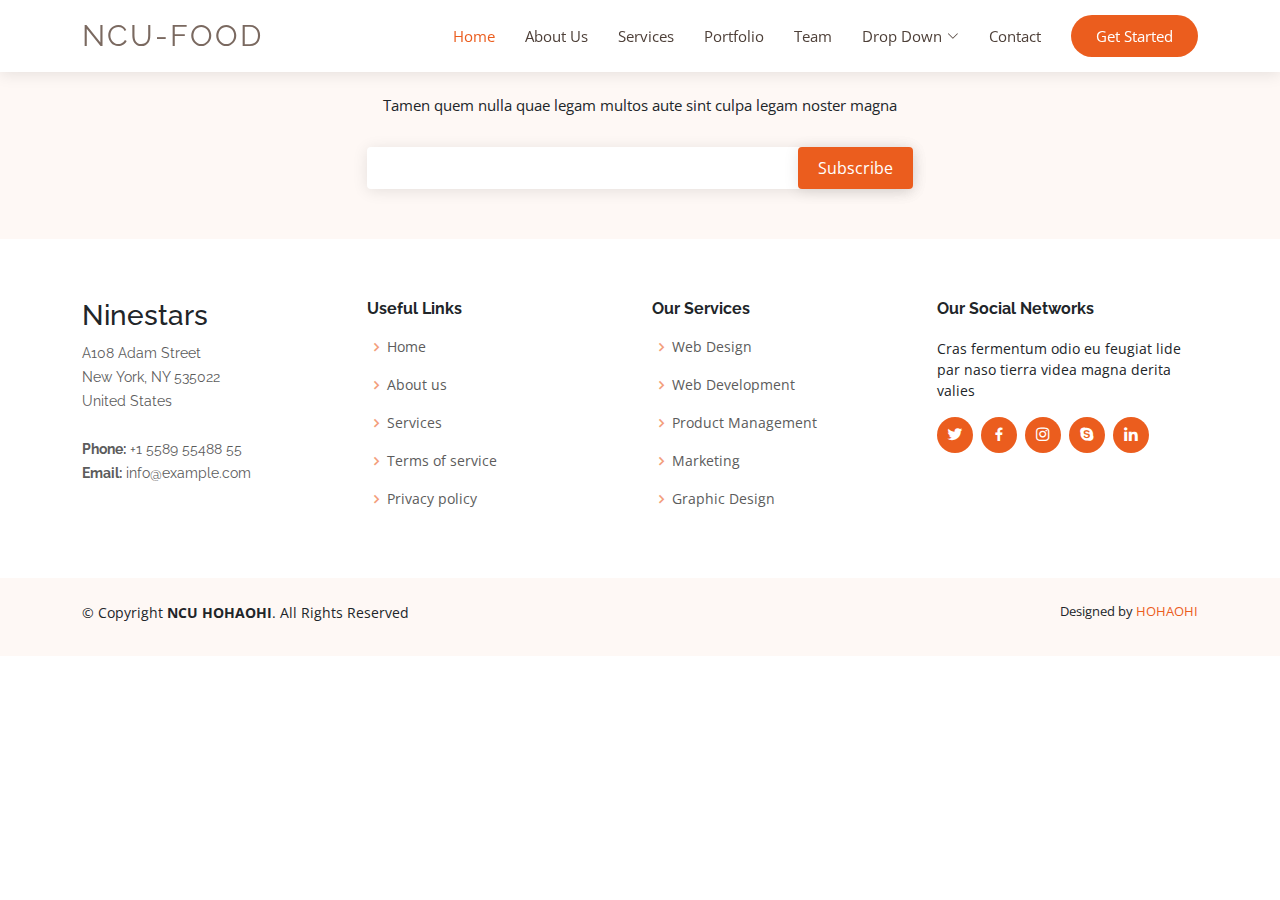
<file: blog/Ninestars/layout.html>
<!DOCTYPE html>
<html lang="en">

<head>
  <meta charset="utf-8">
  <meta content="width=device-width, initial-scale=1.0" name="viewport">

  <title>NCU-FOOD</title>
  <meta content="" name="description">
  <meta content="" name="keywords">

  <!-- Favicons -->
  <link href="assets/img/favicon.png" rel="icon">
  <link href="assets/img/apple-touch-icon.png" rel="apple-touch-icon">

  <!-- Google Fonts -->
  <link href="https://fonts.googleapis.com/css?family=Open+Sans:300,300i,400,400i,600,600i,700,700i|Raleway:300,300i,400,400i,600,600i,700,700i" rel="stylesheet">

  <!-- Vendor CSS Files -->
  <link href="./assets/vendor/aos/aos.css" rel="stylesheet">
  <link href="./assets/vendor/bootstrap/css/bootstrap.min.css" rel="stylesheet">
  <link href="./assets/vendor/bootstrap-icons/bootstrap-icons.css" rel="stylesheet">
  <link href="./assets/vendor/boxicons/css/boxicons.min.css" rel="stylesheet">
  <link href="./assets/vendor/glightbox/css/glightbox.min.css" rel="stylesheet">
  <link href="./assets/vendor/swiper/swiper-bundle.min.css" rel="stylesheet">

  <!-- Template Main CSS File -->
  <link href="assets/css/style.css" rel="stylesheet">

  <!-- =======================================================
  * Template Name: Ninestars - v4.7.0
  * Template URL: https://bootstrapmade.com/ninestars-free-bootstrap-3-theme-for-creative/
  * Author: BootstrapMade.com
  * License: https://bootstrapmade.com/license/
  ======================================================== -->
</head>

<body>

  <!-- ======= Header ======= -->
  <header id="header" class="fixed-top d-flex align-items-center">
    <div class="container d-flex align-items-center justify-content-between">

      <div class="logo">
        <h1 class="text-light"><a href="index.html"><span>NCU-FOOD</span></a></h1>
        <!-- Uncomment below if you prefer to use an image logo -->
        <!-- <a href="index.html"><img src="assets/img/logo.png" alt="" class="img-fluid"></a>-->
      </div>

      <nav id="navbar" class="navbar">
        <ul>
          <li><a class="nav-link scrollto active" href="#hero">Home</a></li>
          <li><a class="nav-link scrollto" href="#about">About Us</a></li>
          <li><a class="nav-link scrollto" href="#services">Services</a></li>
          <li><a class="nav-link scrollto" href="#portfolio">Portfolio</a></li>
          <li><a class="nav-link scrollto" href="#team">Team</a></li>
          <li class="dropdown"><a href="#"><span>Drop Down</span> <i class="bi bi-chevron-down"></i></a>
            <ul>
              <li><a href="#">Drop Down 1</a></li>
              <li class="dropdown"><a href="#"><span>Deep Drop Down</span> <i class="bi bi-chevron-right"></i></a>
                <ul>
                  <li><a href="#">Deep Drop Down 1</a></li>
                  <li><a href="#">Deep Drop Down 2</a></li>
                  <li><a href="#">Deep Drop Down 3</a></li>
                  <li><a href="#">Deep Drop Down 4</a></li>
                  <li><a href="#">Deep Drop Down 5</a></li>
                </ul>
              </li>
              <li><a href="#">Drop Down 2</a></li>
              <li><a href="#">Drop Down 3</a></li>
              <li><a href="#">Drop Down 4</a></li>
            </ul>
          </li>
          <li><a class="nav-link scrollto" href="#contact">Contact</a></li>
          <li><a class="getstarted scrollto" href="#about">Get Started</a></li>
        </ul>
        <i class="bi bi-list mobile-nav-toggle"></i>
      </nav><!-- .navbar -->

    </div>
  </header><!-- End Header -->

  <!-- ======= Footer ======= -->
  <footer id="footer">

    <div class="footer-newsletter">
      <div class="container">
        <div class="row justify-content-center">
          <div class="col-lg-6">
            <h4>Join Our Newsletter</h4>
            <p>Tamen quem nulla quae legam multos aute sint culpa legam noster magna</p>
            <form action="" method="post">
              <input type="email" name="email"><input type="submit" value="Subscribe">
            </form>
          </div>
        </div>
      </div>
    </div>

    <div class="footer-top">
      <div class="container">
        <div class="row">

          <div class="col-lg-3 col-md-6 footer-contact">
            <h3>Ninestars</h3>
            <p>
              A108 Adam Street <br>
              New York, NY 535022<br>
              United States <br><br>
              <strong>Phone:</strong> +1 5589 55488 55<br>
              <strong>Email:</strong> info@example.com<br>
            </p>
          </div>

          <div class="col-lg-3 col-md-6 footer-links">
            <h4>Useful Links</h4>
            <ul>
              <li><i class="bx bx-chevron-right"></i> <a href="#">Home</a></li>
              <li><i class="bx bx-chevron-right"></i> <a href="#">About us</a></li>
              <li><i class="bx bx-chevron-right"></i> <a href="#">Services</a></li>
              <li><i class="bx bx-chevron-right"></i> <a href="#">Terms of service</a></li>
              <li><i class="bx bx-chevron-right"></i> <a href="#">Privacy policy</a></li>
            </ul>
          </div>

          <div class="col-lg-3 col-md-6 footer-links">
            <h4>Our Services</h4>
            <ul>
              <li><i class="bx bx-chevron-right"></i> <a href="#">Web Design</a></li>
              <li><i class="bx bx-chevron-right"></i> <a href="#">Web Development</a></li>
              <li><i class="bx bx-chevron-right"></i> <a href="#">Product Management</a></li>
              <li><i class="bx bx-chevron-right"></i> <a href="#">Marketing</a></li>
              <li><i class="bx bx-chevron-right"></i> <a href="#">Graphic Design</a></li>
            </ul>
          </div>

          <div class="col-lg-3 col-md-6 footer-links">
            <h4>Our Social Networks</h4>
            <p>Cras fermentum odio eu feugiat lide par naso tierra videa magna derita valies</p>
            <div class="social-links mt-3">
              <a href="#" class="twitter"><i class="bx bxl-twitter"></i></a>
              <a href="#" class="facebook"><i class="bx bxl-facebook"></i></a>
              <a href="#" class="instagram"><i class="bx bxl-instagram"></i></a>
              <a href="#" class="google-plus"><i class="bx bxl-skype"></i></a>
              <a href="#" class="linkedin"><i class="bx bxl-linkedin"></i></a>
            </div>
          </div>

        </div>
      </div>
    </div>

    <div class="container py-4">
      <div class="copyright">
        &copy; Copyright <strong><span>NCU HOHAOHI</span></strong>. All Rights Reserved
      </div>
      <div class="credits">
        <!-- All the links in the footer should remain intact. -->
        <!-- You can delete the links only if you purchased the pro version. -->
        <!-- Licensing information: https://bootstrapmade.com/license/ -->
        <!-- Purchase the pro version with working PHP/AJAX contact form: https://bootstrapmade.com/ninestars-free-bootstrap-3-theme-for-creative/ -->
        Designed by <a href="https://bootstrapmade.com/">HOHAOHI</a>
      </div>
    </div>
  </footer><!-- End Footer -->

  <a href="#" class="back-to-top d-flex align-items-center justify-content-center"><i class="bi bi-arrow-up-short"></i></a>

  <!-- Vendor JS Files -->
  <script src="assets/vendor/aos/aos.js"></script>
  <script src="assets/vendor/bootstrap/js/bootstrap.bundle.min.js"></script>
  <script src="assets/vendor/glightbox/js/glightbox.min.js"></script>
  <script src="assets/vendor/isotope-layout/isotope.pkgd.min.js"></script>
  <script src="assets/vendor/swiper/swiper-bundle.min.js"></script>
  <script src="assets/vendor/php-email-form/validate.js"></script>

  <!-- Template Main JS File -->
  <script src="assets/js/main.js"></script>

</body>

</html>
</file>
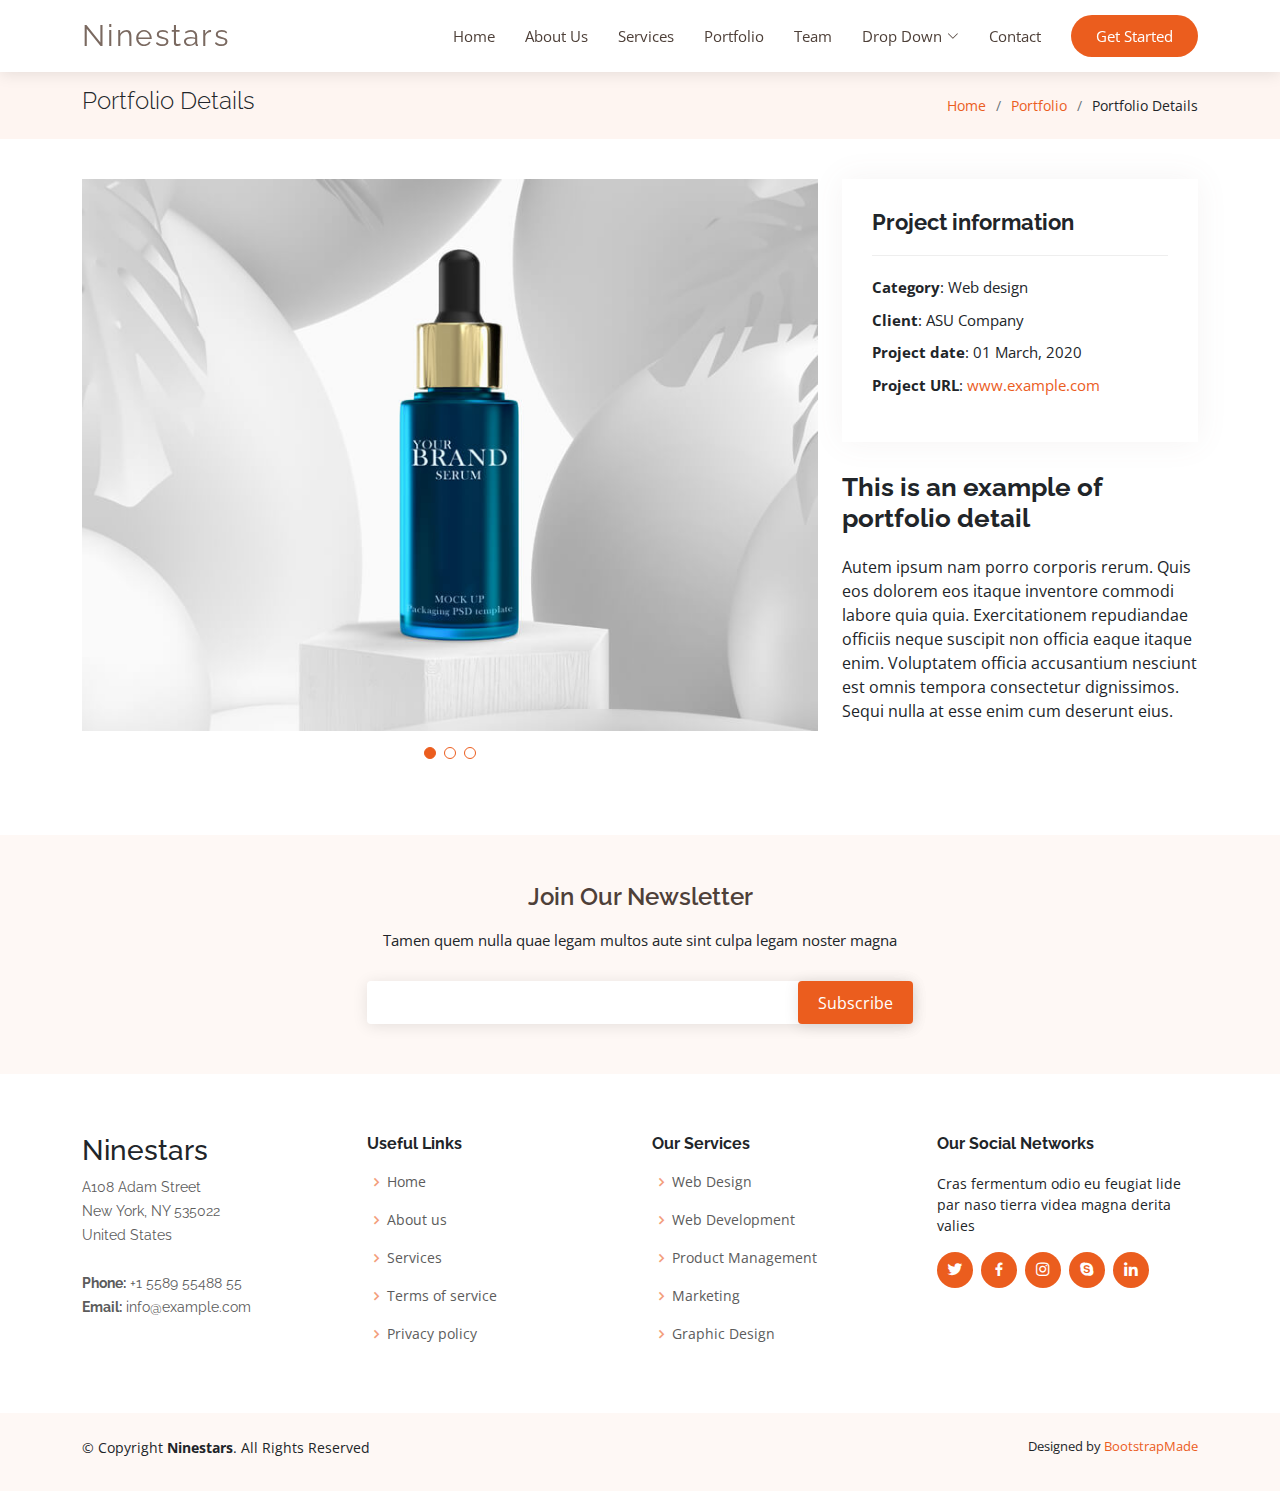
<file: blog/Ninestars/portfolio-details.html>
<!DOCTYPE html>
<html lang="en">

<head>
  <meta charset="utf-8">
  <meta content="width=device-width, initial-scale=1.0" name="viewport">

  <title>Portfolio Details - Ninestars Bootstrap Template</title>
  <meta content="" name="description">
  <meta content="" name="keywords">

  <!-- Favicons -->
  <link href="assets/img/favicon.png" rel="icon">
  <link href="assets/img/apple-touch-icon.png" rel="apple-touch-icon">

  <!-- Google Fonts -->
  <link href="https://fonts.googleapis.com/css?family=Open+Sans:300,300i,400,400i,600,600i,700,700i|Raleway:300,300i,400,400i,600,600i,700,700i" rel="stylesheet">

  <!-- Vendor CSS Files -->
  <link href="assets/vendor/aos/aos.css" rel="stylesheet">
  <link href="assets/vendor/bootstrap/css/bootstrap.min.css" rel="stylesheet">
  <link href="assets/vendor/bootstrap-icons/bootstrap-icons.css" rel="stylesheet">
  <link href="assets/vendor/boxicons/css/boxicons.min.css" rel="stylesheet">
  <link href="assets/vendor/glightbox/css/glightbox.min.css" rel="stylesheet">
  <link href="assets/vendor/swiper/swiper-bundle.min.css" rel="stylesheet">

  <!-- Template Main CSS File -->
  <link href="assets/css/style.css" rel="stylesheet">

  <!-- =======================================================
  * Template Name: Ninestars - v4.7.0
  * Template URL: https://bootstrapmade.com/ninestars-free-bootstrap-3-theme-for-creative/
  * Author: BootstrapMade.com
  * License: https://bootstrapmade.com/license/
  ======================================================== -->
</head>

<body>

  <!-- ======= Header ======= -->
  <header id="header" class="fixed-top d-flex align-items-center">
    <div class="container d-flex align-items-center justify-content-between">

      <div class="logo">
        <h1 class="text-light"><a href="index.html"><span>Ninestars</span></a></h1>
        <!-- Uncomment below if you prefer to use an image logo -->
        <!-- <a href="index.html"><img src="assets/img/logo.png" alt="" class="img-fluid"></a>-->
      </div>

      <nav id="navbar" class="navbar">
        <ul>
          <li><a class="nav-link scrollto " href="#hero">Home</a></li>
          <li><a class="nav-link scrollto" href="#about">About Us</a></li>
          <li><a class="nav-link scrollto" href="#services">Services</a></li>
          <li><a class="nav-link scrollto" href="#portfolio">Portfolio</a></li>
          <li><a class="nav-link scrollto" href="#team">Team</a></li>
          <li class="dropdown"><a href="#"><span>Drop Down</span> <i class="bi bi-chevron-down"></i></a>
            <ul>
              <li><a href="#">Drop Down 1</a></li>
              <li class="dropdown"><a href="#"><span>Deep Drop Down</span> <i class="bi bi-chevron-right"></i></a>
                <ul>
                  <li><a href="#">Deep Drop Down 1</a></li>
                  <li><a href="#">Deep Drop Down 2</a></li>
                  <li><a href="#">Deep Drop Down 3</a></li>
                  <li><a href="#">Deep Drop Down 4</a></li>
                  <li><a href="#">Deep Drop Down 5</a></li>
                </ul>
              </li>
              <li><a href="#">Drop Down 2</a></li>
              <li><a href="#">Drop Down 3</a></li>
              <li><a href="#">Drop Down 4</a></li>
            </ul>
          </li>
          <li><a class="nav-link scrollto" href="#contact">Contact</a></li>
          <li><a class="getstarted scrollto" href="#about">Get Started</a></li>
        </ul>
        <i class="bi bi-list mobile-nav-toggle"></i>
      </nav><!-- .navbar -->

    </div>
  </header><!-- End Header -->

  <main id="main">

    <!-- ======= Breadcrumbs Section ======= -->
    <section class="breadcrumbs">
      <div class="container">

        <div class="d-flex justify-content-between align-items-center">
          <h2>Portfolio Details</h2>
          <ol>
            <li><a href="index.html">Home</a></li>
            <li><a href="portfolio.html">Portfolio</a></li>
            <li>Portfolio Details</li>
          </ol>
        </div>

      </div>
    </section><!-- Breadcrumbs Section -->

    <!-- ======= Portfolio Details Section ======= -->
    <section id="portfolio-details" class="portfolio-details">
      <div class="container">

        <div class="row gy-4">

          <div class="col-lg-8">
            <div class="portfolio-details-slider swiper">
              <div class="swiper-wrapper align-items-center">

                <div class="swiper-slide">
                  <img src="assets/img/portfolio/portfolio-1.jpg" alt="">
                </div>

                <div class="swiper-slide">
                  <img src="assets/img/portfolio/portfolio-2.jpg" alt="">
                </div>

                <div class="swiper-slide">
                  <img src="assets/img/portfolio/portfolio-3.jpg" alt="">
                </div>

              </div>
              <div class="swiper-pagination"></div>
            </div>
          </div>

          <div class="col-lg-4">
            <div class="portfolio-info">
              <h3>Project information</h3>
              <ul>
                <li><strong>Category</strong>: Web design</li>
                <li><strong>Client</strong>: ASU Company</li>
                <li><strong>Project date</strong>: 01 March, 2020</li>
                <li><strong>Project URL</strong>: <a href="#">www.example.com</a></li>
              </ul>
            </div>
            <div class="portfolio-description">
              <h2>This is an example of portfolio detail</h2>
              <p>
                Autem ipsum nam porro corporis rerum. Quis eos dolorem eos itaque inventore commodi labore quia quia. Exercitationem repudiandae officiis neque suscipit non officia eaque itaque enim. Voluptatem officia accusantium nesciunt est omnis tempora consectetur dignissimos. Sequi nulla at esse enim cum deserunt eius.
              </p>
            </div>
          </div>

        </div>

      </div>
    </section><!-- End Portfolio Details Section -->

  </main><!-- End #main -->

  <!-- ======= Footer ======= -->
  <footer id="footer">

    <div class="footer-newsletter">
      <div class="container">
        <div class="row justify-content-center">
          <div class="col-lg-6">
            <h4>Join Our Newsletter</h4>
            <p>Tamen quem nulla quae legam multos aute sint culpa legam noster magna</p>
            <form action="" method="post">
              <input type="email" name="email"><input type="submit" value="Subscribe">
            </form>
          </div>
        </div>
      </div>
    </div>

    <div class="footer-top">
      <div class="container">
        <div class="row">

          <div class="col-lg-3 col-md-6 footer-contact">
            <h3>Ninestars</h3>
            <p>
              A108 Adam Street <br>
              New York, NY 535022<br>
              United States <br><br>
              <strong>Phone:</strong> +1 5589 55488 55<br>
              <strong>Email:</strong> info@example.com<br>
            </p>
          </div>

          <div class="col-lg-3 col-md-6 footer-links">
            <h4>Useful Links</h4>
            <ul>
              <li><i class="bx bx-chevron-right"></i> <a href="#">Home</a></li>
              <li><i class="bx bx-chevron-right"></i> <a href="#">About us</a></li>
              <li><i class="bx bx-chevron-right"></i> <a href="#">Services</a></li>
              <li><i class="bx bx-chevron-right"></i> <a href="#">Terms of service</a></li>
              <li><i class="bx bx-chevron-right"></i> <a href="#">Privacy policy</a></li>
            </ul>
          </div>

          <div class="col-lg-3 col-md-6 footer-links">
            <h4>Our Services</h4>
            <ul>
              <li><i class="bx bx-chevron-right"></i> <a href="#">Web Design</a></li>
              <li><i class="bx bx-chevron-right"></i> <a href="#">Web Development</a></li>
              <li><i class="bx bx-chevron-right"></i> <a href="#">Product Management</a></li>
              <li><i class="bx bx-chevron-right"></i> <a href="#">Marketing</a></li>
              <li><i class="bx bx-chevron-right"></i> <a href="#">Graphic Design</a></li>
            </ul>
          </div>

          <div class="col-lg-3 col-md-6 footer-links">
            <h4>Our Social Networks</h4>
            <p>Cras fermentum odio eu feugiat lide par naso tierra videa magna derita valies</p>
            <div class="social-links mt-3">
              <a href="#" class="twitter"><i class="bx bxl-twitter"></i></a>
              <a href="#" class="facebook"><i class="bx bxl-facebook"></i></a>
              <a href="#" class="instagram"><i class="bx bxl-instagram"></i></a>
              <a href="#" class="google-plus"><i class="bx bxl-skype"></i></a>
              <a href="#" class="linkedin"><i class="bx bxl-linkedin"></i></a>
            </div>
          </div>

        </div>
      </div>
    </div>

    <div class="container py-4">
      <div class="copyright">
        &copy; Copyright <strong><span>Ninestars</span></strong>. All Rights Reserved
      </div>
      <div class="credits">
        <!-- All the links in the footer should remain intact. -->
        <!-- You can delete the links only if you purchased the pro version. -->
        <!-- Licensing information: https://bootstrapmade.com/license/ -->
        <!-- Purchase the pro version with working PHP/AJAX contact form: https://bootstrapmade.com/ninestars-free-bootstrap-3-theme-for-creative/ -->
        Designed by <a href="https://bootstrapmade.com/">BootstrapMade</a>
      </div>
    </div>
  </footer><!-- End Footer -->

  <a href="#" class="back-to-top d-flex align-items-center justify-content-center"><i class="bi bi-arrow-up-short"></i></a>

  <!-- Vendor JS Files -->
  <script src="assets/vendor/aos/aos.js"></script>
  <script src="assets/vendor/bootstrap/js/bootstrap.bundle.min.js"></script>
  <script src="assets/vendor/glightbox/js/glightbox.min.js"></script>
  <script src="assets/vendor/isotope-layout/isotope.pkgd.min.js"></script>
  <script src="assets/vendor/swiper/swiper-bundle.min.js"></script>
  <script src="assets/vendor/php-email-form/validate.js"></script>

  <!-- Template Main JS File -->
  <script src="assets/js/main.js"></script>

</body>

</html>
</file>
<file: blog/Ninestars/assets/css/style.css>
/**
* Template Name: Ninestars - v4.7.0
* Template URL: https://bootstrapmade.com/ninestars-free-bootstrap-3-theme-for-creative/
* Author: BootstrapMade.com
* License: https://bootstrapmade.com/license/
*/


/*--------------------------------------------------------------
# General
--------------------------------------------------------------*/

body {
    font-family: "Open Sans", sans-serif;
    color: #212529;
}

a {
    color: #eb5d1e;
    text-decoration: none;
}

a:hover {
    color: #ef7f4d;
    text-decoration: none;
}

h1,
h2,
h3,
h4,
h5,
h6,
.font-primary {
    font-family: "Raleway", sans-serif;
}


/*--------------------------------------------------------------
# Back to top button
--------------------------------------------------------------*/

.back-to-top {
    position: fixed;
    visibility: hidden;
    opacity: 0;
    right: 15px;
    bottom: 15px;
    z-index: 99999;
    background: #eb5d1e;
    width: 40px;
    height: 40px;
    border-radius: 4px;
    transition: all 0.4s;
}

.back-to-top i {
    font-size: 24px;
    color: #fff;
    line-height: 0;
}

.back-to-top:hover {
    background: #ee7843;
    color: #fff;
}

.back-to-top.active {
    visibility: visible;
    opacity: 1;
}


/*--------------------------------------------------------------
# Disable aos animation delay on mobile devices
--------------------------------------------------------------*/

@media screen and (max-width: 768px) {
    [data-aos-delay] {
        transition-delay: 0 !important;
    }
}


/*--------------------------------------------------------------
# Header
--------------------------------------------------------------*/

#header {
    height: 72px;
    transition: all 0.5s;
    z-index: 997;
    transition: all 0.5s;
    background: #fff;
    box-shadow: 0px 2px 15px rgba(0, 0, 0, 0.1);
}

#header .logo h1 {
    font-size: 30px;
    margin: 0;
    line-height: 1;
    font-weight: 400;
    letter-spacing: 2px;
}

#header .logo h1 a,
#header .logo h1 a:hover {
    color: #7a6960;
    text-decoration: none;
}

#header .logo img {
    padding: 0;
    margin: 0;
    max-height: 40px;
}

#main {
    margin-top: 72px;
}


/*--------------------------------------------------------------
# Navigation Menu
--------------------------------------------------------------*/


/**
* Desktop Navigation 
*/

.navbar {
    padding: 0;
}

.navbar ul {
    margin: 0;
    padding: 0;
    display: flex;
    list-style: none;
    align-items: center;
}

.navbar li {
    position: relative;
}

.navbar a,
.navbar a:focus {
    display: flex;
    align-items: center;
    justify-content: space-between;
    padding: 10px 0 10px 30px;
    font-size: 15px;
    color: #4e4039;
    white-space: nowrap;
    transition: 0.3s;
}

.navbar a i,
.navbar a:focus i {
    font-size: 12px;
    line-height: 0;
    margin-left: 5px;
}

.navbar a:hover,
.navbar .active,
.navbar .active:focus,
.navbar li:hover>a {
    color: #eb5d1e;
}

.navbar .getstarted,
.navbar .getstarted:focus {
    background: #eb5d1e;
    color: #fff;
    padding: 10px 25px;
    margin-left: 30px;
    border-radius: 50px;
}

.navbar .getstarted:hover,
.navbar .getstarted:focus:hover {
    color: #fff;
    background: #ee7843;
}

.navbar .dropdown ul {
    display: block;
    position: absolute;
    left: 14px;
    top: calc(100% + 30px);
    margin: 0;
    padding: 10px 0;
    z-index: 99;
    opacity: 0;
    visibility: hidden;
    background: #fff;
    box-shadow: 0px 0px 30px rgba(127, 137, 161, 0.25);
    transition: 0.3s;
}

.navbar .dropdown ul li {
    min-width: 200px;
}

.navbar .dropdown ul a {
    padding: 10px 20px;
    font-size: 15px;
    text-transform: none;
}

.navbar .dropdown ul a i {
    font-size: 12px;
}

.navbar .dropdown ul a:hover,
.navbar .dropdown ul .active:hover,
.navbar .dropdown ul li:hover>a {
    color: #eb5d1e;
}

.navbar .dropdown:hover>ul {
    opacity: 1;
    top: 100%;
    visibility: visible;
}

.navbar .dropdown .dropdown ul {
    top: 0;
    left: calc(100% - 30px);
    visibility: hidden;
}

.navbar .dropdown .dropdown:hover>ul {
    opacity: 1;
    top: 0;
    left: 100%;
    visibility: visible;
}

@media (max-width: 1366px) {
    .navbar .dropdown .dropdown ul {
        left: -90%;
    }
    .navbar .dropdown .dropdown:hover>ul {
        left: -100%;
    }
}


/**
* Mobile Navigation 
*/

.mobile-nav-toggle {
    color: #7a6960;
    font-size: 28px;
    cursor: pointer;
    display: none;
    line-height: 0;
    transition: 0.5s;
}

.mobile-nav-toggle.bi-x {
    color: #fff;
}

@media (max-width: 991px) {
    .mobile-nav-toggle {
        display: block;
    }
    .navbar ul {
        display: none;
    }
}

.navbar-mobile {
    position: fixed;
    overflow: hidden;
    top: 0;
    right: 0;
    left: 0;
    bottom: 0;
    background: rgba(78, 64, 57, 0.9);
    transition: 0.3s;
}

.navbar-mobile .mobile-nav-toggle {
    position: absolute;
    top: 15px;
    right: 15px;
}

.navbar-mobile ul {
    display: block;
    position: absolute;
    top: 55px;
    right: 15px;
    bottom: 15px;
    left: 15px;
    padding: 10px 0;
    background-color: #fff;
    overflow-y: auto;
    transition: 0.3s;
}

.navbar-mobile a,
.navbar-mobile a:focus {
    padding: 10px 20px;
    font-size: 15px;
    color: #7a6960;
}

.navbar-mobile a:hover,
.navbar-mobile .active,
.navbar-mobile li:hover>a {
    color: #eb5d1e;
}

.navbar-mobile .getstarted,
.navbar-mobile .getstarted:focus {
    margin: 15px;
}

.navbar-mobile .dropdown ul {
    position: static;
    display: none;
    margin: 10px 20px;
    padding: 10px 0;
    z-index: 99;
    opacity: 1;
    visibility: visible;
    background: #fff;
    box-shadow: 0px 0px 30px rgba(127, 137, 161, 0.25);
}

.navbar-mobile .dropdown ul li {
    min-width: 200px;
}

.navbar-mobile .dropdown ul a {
    padding: 10px 20px;
}

.navbar-mobile .dropdown ul a i {
    font-size: 12px;
}

.navbar-mobile .dropdown ul a:hover,
.navbar-mobile .dropdown ul .active:hover,
.navbar-mobile .dropdown ul li:hover>a {
    color: #eb5d1e;
}

.navbar-mobile .dropdown>.dropdown-active {
    display: block;
}


/*--------------------------------------------------------------
# Hero Section
--------------------------------------------------------------*/

#hero {
    width: 100%;
    height: 70vh;
    background: #fef8f5;
    border-bottom: 2px solid #fcebe3;
    margin: 72px 0 -72px 0;
}

#hero h1 {
    margin: 0;
    font-size: 48px;
    font-weight: 700;
    line-height: 56px;
    color: #4e4039;
}

#hero h2 {
    color: #a08f86;
    margin: 15px 0 0 0;
    font-size: 24px;
}

#hero .btn-get-started {
    font-family: "Raleway", sans-serif;
    font-weight: 500;
    font-size: 16px;
    letter-spacing: 1px;
    display: inline-block;
    padding: 8px 28px;
    border-radius: 3px;
    transition: 0.5s;
    margin-top: 30px;
    color: #fff;
    background: #eb5d1e;
}

#hero .btn-get-started:hover {
    background: #ef7f4d;
}

#hero .animated {
    animation: up-down 2s ease-in-out infinite alternate-reverse both;
}

@media (max-width: 991px) {
    #hero {
        height: calc(100vh - 72px);
    }
    #hero .animated {
        -webkit-animation: none;
        animation: none;
    }
    #hero .hero-img {
        text-align: center;
    }
    #hero .hero-img img {
        width: 50%;
    }
}

@media (max-width: 768px) {
    #hero h1 {
        font-size: 28px;
        line-height: 36px;
    }
    #hero h2 {
        font-size: 18px;
        line-height: 24px;
    }
    #hero .hero-img img {
        width: 70%;
    }
}

@media (max-width: 575px) {
    #hero .hero-img img {
        width: 80%;
    }
}

@media (max-height: 600px) {
    #hero {
        height: 120vh;
    }
}

@-webkit-keyframes up-down {
    0% {
        transform: translateY(10px);
    }
    100% {
        transform: translateY(-10px);
    }
}

@keyframes up-down {
    0% {
        transform: translateY(10px);
    }
    100% {
        transform: translateY(-10px);
    }
}


/*--------------------------------------------------------------
# Sections General
--------------------------------------------------------------*/

section {
    padding: 60px 0;
    overflow: hidden;
}

.section-bg {
    background-color: #fef8f5;
}

.section-title {
    text-align: center;
    padding-bottom: 30px;
}

.section-title h2 {
    font-size: 24px;
    font-weight: 700;
    padding-bottom: 0;
    line-height: 1px;
    margin-bottom: 15px;
    color: #c2b7b1;
}

.section-title p {
    padding-bottom: 15px;
    margin-bottom: 15px;
    position: relative;
    font-size: 32px;
    font-weight: 700;
    color: #4e4039;
}

.section-title p::after {
    content: "";
    position: absolute;
    display: block;
    width: 60px;
    height: 2px;
    background: #eb5d1e;
    bottom: 0;
    left: calc(50% - 30px);
}


/*--------------------------------------------------------------
# Breadcrumbs
--------------------------------------------------------------*/

.breadcrumbs {
    padding: 15px 0;
    background-color: #fef5f1;
    min-height: 40px;
}

.breadcrumbs h2 {
    font-size: 24px;
    font-weight: 300;
}

.breadcrumbs ol {
    display: flex;
    flex-wrap: wrap;
    list-style: none;
    padding: 0;
    margin: 0;
    font-size: 14px;
}

.breadcrumbs ol li+li {
    padding-left: 10px;
}

.breadcrumbs ol li+li::before {
    display: inline-block;
    padding-right: 10px;
    color: #6c757d;
    content: "/";
}

@media (max-width: 768px) {
    .breadcrumbs .d-flex {
        display: block !important;
    }
    .breadcrumbs ol {
        display: block;
    }
    .breadcrumbs ol li {
        display: inline-block;
    }
}


/*--------------------------------------------------------------
# About
--------------------------------------------------------------*/

.about h3 {
    font-weight: 700;
    font-size: 34px;
    color: #4e4039;
}

.about h4 {
    font-size: 20px;
    font-weight: 700;
    margin-top: 5px;
    color: #7a6960;
}

.about i {
    font-size: 48px;
    margin-top: 15px;
    color: #f39e7a;
}

.about p {
    font-size: 15px;
    color: #5a6570;
}

@media (max-width: 991px) {
    .about .about-img img {
        max-width: 70%;
    }
}

@media (max-width: 767px) {
    .about .about-img img {
        max-width: 90%;
    }
}


/*--------------------------------------------------------------
# Services
--------------------------------------------------------------*/

.services .icon-box {
    padding: 30px;
    position: relative;
    overflow: hidden;
    margin: 0 0 40px 0;
    background: #fff;
    box-shadow: 0 10px 29px 0 rgba(68, 88, 144, 0.1);
    transition: all 0.3s ease-in-out;
    border-radius: 15px;
    text-align: center;
    border-bottom: 3px solid #fff;
}

.services .icon-box:hover {
    transform: translateY(-5px);
    border-color: #ef7f4d;
}

.services .icon i {
    font-size: 48px;
    line-height: 1;
    margin-bottom: 15px;
    color: #ef7f4d;
}

.services .title {
    font-weight: 700;
    margin-bottom: 15px;
    font-size: 18px;
}

.services .title a {
    color: #111;
}

.services .description {
    font-size: 15px;
    line-height: 28px;
    margin-bottom: 0;
}


/*--------------------------------------------------------------
# Portfolio
--------------------------------------------------------------*/

.portfolio .portfolio-item {
    margin-bottom: 30px;
}

.portfolio #portfolio-flters {
    padding: 0;
    margin: 0 0 35px 0;
    list-style: none;
    text-align: center;
}

.portfolio #portfolio-flters li {
    cursor: pointer;
    margin: 0 15px 15px 0;
    display: inline-block;
    padding: 5px;
    font-size: 16px;
    font-weight: 600;
    line-height: 20px;
    color: #212529;
    margin-bottom: 5px;
    transition: all 0.3s ease-in-out;
}

.portfolio #portfolio-flters li:hover,
.portfolio #portfolio-flters li.filter-active {
    color: #eb5d1e;
}

.portfolio #portfolio-flters li:last-child {
    margin-right: 0;
}

.portfolio .portfolio-wrap {
    transition: 0.3s;
    position: relative;
    overflow: hidden;
    border-radius: 8px;
    z-index: 1;
}

.portfolio .portfolio-wrap::before {
    content: "";
    background: rgba(122, 105, 96, 0.6);
    position: absolute;
    left: 100%;
    right: 0;
    top: 0;
    bottom: 0;
    transition: all ease-in-out 0.3s;
    z-index: 2;
}

.portfolio .portfolio-wrap img {
    transition: 0.3s;
    position: relative;
    z-index: 1;
}

.portfolio .portfolio-wrap .portfolio-links {
    opacity: 0;
    left: 0;
    right: 0;
    top: calc(50% - 32px);
    text-align: center;
    z-index: 3;
    position: absolute;
    transition: all ease-in-out 0.3s;
}

.portfolio .portfolio-wrap .portfolio-links a {
    color: #eb5d1e;
    margin: 0 4px;
    line-height: 0;
    background-color: #fff;
    padding-top: 6px;
    padding-right: 1px;
    border-radius: 50px;
    text-align: center;
    width: 32px;
    height: 32px;
    display: inline-block;
    transition: 0.3s;
}

.portfolio .portfolio-wrap .portfolio-links a i {
    line-height: 0;
    font-size: 20px;
}

.portfolio .portfolio-wrap .portfolio-links a:hover {
    background: #eb5d1e;
    color: #fff;
}

.portfolio .portfolio-wrap .portfolio-info {
    opacity: 0;
    position: absolute;
    bottom: -20px;
    left: 0;
    right: 0;
    text-align: center;
    z-index: 3;
    transition: all ease-in-out 0.3s;
}

.portfolio .portfolio-wrap .portfolio-info h4 {
    font-size: 20px;
    color: #fff;
    font-weight: 600;
}

.portfolio .portfolio-wrap .portfolio-info p {
    color: #ffffff;
    font-size: 14px;
    text-transform: uppercase;
}

.portfolio .portfolio-wrap:hover::before {
    left: 0;
}

.portfolio .portfolio-wrap:hover .portfolio-links {
    opacity: 1;
    top: calc(50% - 16px);
}

.portfolio .portfolio-wrap:hover .portfolio-info {
    opacity: 1;
    bottom: 0;
}


/*--------------------------------------------------------------
# Portfolio Details
--------------------------------------------------------------*/

.portfolio-details {
    padding-top: 40px;
}

.portfolio-details .portfolio-details-slider img {
    width: 100%;
}

.portfolio-details .portfolio-details-slider .swiper-pagination {
    margin-top: 20px;
    position: relative;
}

.portfolio-details .portfolio-details-slider .swiper-pagination .swiper-pagination-bullet {
    width: 12px;
    height: 12px;
    background-color: #fff;
    opacity: 1;
    border: 1px solid #eb5d1e;
}

.portfolio-details .portfolio-details-slider .swiper-pagination .swiper-pagination-bullet-active {
    background-color: #eb5d1e;
}

.portfolio-details .portfolio-info {
    padding: 30px;
    box-shadow: 0px 0 30px rgba(122, 105, 96, 0.08);
}

.portfolio-details .portfolio-info h3 {
    font-size: 22px;
    font-weight: 700;
    margin-bottom: 20px;
    padding-bottom: 20px;
    border-bottom: 1px solid #eee;
}

.portfolio-details .portfolio-info ul {
    list-style: none;
    padding: 0;
    font-size: 15px;
}

.portfolio-details .portfolio-info ul li+li {
    margin-top: 10px;
}

.portfolio-details .portfolio-description {
    padding-top: 30px;
}

.portfolio-details .portfolio-description h2 {
    font-size: 26px;
    font-weight: 700;
    margin-bottom: 20px;
}

.portfolio-details .portfolio-description p {
    padding: 0;
}


/*--------------------------------------------------------------
# F.A.Q
--------------------------------------------------------------*/

.faq {
    padding: 60px 0;
}

.faq .faq-list {
    padding: 0;
    list-style: none;
}

.faq .faq-list li {
    border-bottom: 1px solid #eae7e5;
    margin-bottom: 20px;
    padding-bottom: 20px;
}

.faq .faq-list .question {
    display: block;
    position: relative;
    font-family: #eb5d1e;
    font-size: 18px;
    line-height: 24px;
    font-weight: 400;
    font-weight: 600;
    padding-left: 25px;
    cursor: pointer;
    color: #c54811;
    transition: 0.3s;
}

.faq .faq-list i {
    font-size: 16px;
    position: absolute;
    left: 0;
    top: -2px;
}

.faq .faq-list p {
    margin-bottom: 0;
    padding: 10px 0 0 25px;
}

.faq .faq-list .icon-show {
    display: none;
}

.faq .faq-list .collapsed {
    color: #343a40;
}

.faq .faq-list .collapsed:hover {
    color: #eb5d1e;
}

.faq .faq-list .collapsed .icon-show {
    display: inline-block;
    transition: 0.6s;
}

.faq .faq-list .collapsed .icon-close {
    display: none;
    transition: 0.6s;
}


/*--------------------------------------------------------------
# Team
--------------------------------------------------------------*/

.team {
    background: #fff;
    padding: 60px 0;
}

.team .member {
    text-align: center;
    margin-bottom: 20px;
    background: #343a40;
    position: relative;
    overflow: hidden;
}

.team .member .member-info {
    opacity: 0;
    position: absolute;
    bottom: 0;
    top: 0;
    left: 0;
    right: 0;
    transition: 0.2s;
}

.team .member .member-info-content {
    position: absolute;
    left: 50px;
    right: 0;
    bottom: 0;
    transition: bottom 0.4s;
}

.team .member .member-info-content h4 {
    font-weight: 700;
    margin-bottom: 2px;
    font-size: 18px;
    color: #fff;
}

.team .member .member-info-content span {
    font-style: italic;
    display: block;
    font-size: 13px;
    color: #fff;
}

.team .member .social {
    position: absolute;
    left: -50px;
    top: 0;
    bottom: 0;
    width: 50px;
    transition: left ease-in-out 0.3s;
    background: rgba(78, 64, 57, 0.6);
    text-align: center;
}

.team .member .social a {
    transition: color 0.3s;
    display: block;
    color: #fff;
    margin-top: 15px;
}

.team .member .social a:hover {
    color: #eb5d1e;
}

.team .member .social i {
    font-size: 18px;
    margin: 0 2px;
}

.team .member:hover .member-info {
    background: linear-gradient(0deg, rgba(78, 64, 57, 0.95) 0%, rgba(78, 64, 57, 0.95) 15%, rgba(255, 255, 255, 0) 100%);
    opacity: 1;
    transition: 0.4s;
}

.team .member:hover .member-info-content {
    bottom: 30px;
    transition: bottom 0.4s;
}

.team .member:hover .social {
    left: 0;
    transition: left ease-in-out 0.3s;
}


/*--------------------------------------------------------------
# Clients
--------------------------------------------------------------*/

.clients .clients-slider .swiper-slide img {
    opacity: 0.5;
    transition: 0.3s;
}

.clients .clients-slider .swiper-slide img:hover {
    opacity: 1;
}

.clients .clients-slider .swiper-pagination {
    margin-top: 20px;
    position: relative;
}

.clients .clients-slider .swiper-pagination .swiper-pagination-bullet {
    width: 12px;
    height: 12px;
    background-color: #fff;
    opacity: 1;
    border: 1px solid #eb5d1e;
}

.clients .clients-slider .swiper-pagination .swiper-pagination-bullet-active {
    background-color: #eb5d1e;
}


/*--------------------------------------------------------------
# Contact Us
--------------------------------------------------------------*/

.contact .info {
    border-top: 3px solid #eb5d1e;
    border-bottom: 3px solid #eb5d1e;
    padding: 30px;
    background: #fff;
    width: 100%;
    box-shadow: 0 0 24px 0 rgba(0, 0, 0, 0.12);
}

.contact .info i {
    font-size: 20px;
    color: #eb5d1e;
    float: left;
    width: 44px;
    height: 44px;
    background: #fdf1ec;
    display: flex;
    justify-content: center;
    align-items: center;
    border-radius: 50px;
    transition: all 0.3s ease-in-out;
}

.contact .info h4 {
    padding: 0 0 0 60px;
    font-size: 22px;
    font-weight: 600;
    margin-bottom: 5px;
    color: #7a6960;
}

.contact .info p {
    padding: 0 0 10px 60px;
    margin-bottom: 20px;
    font-size: 14px;
    color: #ab9d95;
}

.contact .info .email p {
    padding-top: 5px;
}

.contact .info .social-links {
    padding-left: 60px;
}

.contact .info .social-links a {
    font-size: 18px;
    display: inline-block;
    background: #333;
    color: #fff;
    line-height: 1;
    padding: 8px 0;
    border-radius: 50%;
    text-align: center;
    width: 36px;
    height: 36px;
    transition: 0.3s;
    margin-right: 10px;
}

.contact .info .social-links a:hover {
    background: #eb5d1e;
    color: #fff;
}

.contact .info .email:hover i,
.contact .info .address:hover i,
.contact .info .phone:hover i {
    background: #eb5d1e;
    color: #fff;
}

.contact .php-email-form {
    width: 100%;
    border-top: 3px solid #eb5d1e;
    border-bottom: 3px solid #eb5d1e;
    padding: 30px;
    background: #fff;
    box-shadow: 0 0 24px 0 rgba(0, 0, 0, 0.12);
}

.contact .php-email-form .form-group {
    padding-bottom: 8px;
}

.contact .php-email-form .error-message {
    display: none;
    color: #fff;
    background: #ed3c0d;
    text-align: left;
    padding: 15px;
    font-weight: 600;
}

.contact .php-email-form .error-message br+br {
    margin-top: 25px;
}

.contact .php-email-form .sent-message {
    display: none;
    color: #fff;
    background: #18d26e;
    text-align: center;
    padding: 15px;
    font-weight: 600;
}

.contact .php-email-form .loading {
    display: none;
    background: #fff;
    text-align: center;
    padding: 15px;
}

.contact .php-email-form .loading:before {
    content: "";
    display: inline-block;
    border-radius: 50%;
    width: 24px;
    height: 24px;
    margin: 0 10px -6px 0;
    border: 3px solid #18d26e;
    border-top-color: #eee;
    -webkit-animation: animate-loading 1s linear infinite;
    animation: animate-loading 1s linear infinite;
}

.contact .php-email-form input,
.contact .php-email-form textarea {
    border-radius: 0;
    box-shadow: none;
    font-size: 14px;
}

.contact .php-email-form input {
    height: 44px;
}

.contact .php-email-form textarea {
    padding: 10px 12px;
}

.contact .php-email-form button[type=submit] {
    background: #eb5d1e;
    border: 0;
    padding: 10px 24px;
    color: #fff;
    transition: 0.4s;
    border-radius: 4px;
}

.contact .php-email-form button[type=submit]:hover {
    background: #ef7f4d;
}

@-webkit-keyframes animate-loading {
    0% {
        transform: rotate(0deg);
    }
    100% {
        transform: rotate(360deg);
    }
}

@keyframes animate-loading {
    0% {
        transform: rotate(0deg);
    }
    100% {
        transform: rotate(360deg);
    }
}


/*--------------------------------------------------------------
# Footer
--------------------------------------------------------------*/

#footer {
    background: #fff;
    padding: 0 0 30px 0;
    color: #212529;
    font-size: 14px;
    background: #fef8f5;
}

#footer .footer-newsletter {
    padding: 50px 0;
    background: #fef8f5;
    text-align: center;
    font-size: 15px;
}

#footer .footer-newsletter h4 {
    font-size: 24px;
    margin: 0 0 20px 0;
    padding: 0;
    line-height: 1;
    font-weight: 600;
    color: #4e4039;
}

#footer .footer-newsletter form {
    margin-top: 30px;
    background: #fff;
    padding: 6px 10px;
    position: relative;
    border-radius: 4px;
    box-shadow: 0px 2px 15px rgba(0, 0, 0, 0.1);
    text-align: left;
}

#footer .footer-newsletter form input[type=email] {
    border: 0;
    padding: 4px 4px;
    width: calc(100% - 100px);
}

#footer .footer-newsletter form input[type=submit] {
    position: absolute;
    top: 0;
    right: 0;
    bottom: 0;
    border: 0;
    background: none;
    font-size: 16px;
    padding: 0 20px;
    background: #eb5d1e;
    color: #fff;
    transition: 0.3s;
    border-radius: 4px;
    box-shadow: 0px 2px 15px rgba(0, 0, 0, 0.1);
}

#footer .footer-newsletter form input[type=submit]:hover {
    background: #c54811;
}

#footer .footer-top {
    padding: 60px 0 30px 0;
    background: #fff;
}

#footer .footer-top .footer-contact {
    margin-bottom: 30px;
}

#footer .footer-top .footer-contact h4 {
    font-size: 22px;
    margin: 0 0 30px 0;
    padding: 2px 0 2px 0;
    line-height: 1;
    font-weight: 700;
}

#footer .footer-top .footer-contact p {
    font-size: 14px;
    line-height: 24px;
    margin-bottom: 0;
    font-family: "Raleway", sans-serif;
    color: #5c5c5c;
}

#footer .footer-top h4 {
    font-size: 16px;
    font-weight: bold;
    color: #212529;
    position: relative;
    padding-bottom: 12px;
}

#footer .footer-top .footer-links {
    margin-bottom: 30px;
}

#footer .footer-top .footer-links ul {
    list-style: none;
    padding: 0;
    margin: 0;
}

#footer .footer-top .footer-links ul i {
    padding-right: 2px;
    color: #f39e7a;
    font-size: 18px;
    line-height: 1;
}

#footer .footer-top .footer-links ul li {
    padding: 10px 0;
    display: flex;
    align-items: center;
}

#footer .footer-top .footer-links ul li:first-child {
    padding-top: 0;
}

#footer .footer-top .footer-links ul a {
    color: #5c5c5c;
    transition: 0.3s;
    display: inline-block;
    line-height: 1;
}

#footer .footer-top .footer-links ul a:hover {
    text-decoration: none;
    color: #eb5d1e;
}

#footer .footer-top .social-links a {
    font-size: 18px;
    display: inline-block;
    background: #eb5d1e;
    color: #fff;
    line-height: 1;
    padding: 8px 0;
    margin-right: 4px;
    border-radius: 50%;
    text-align: center;
    width: 36px;
    height: 36px;
    transition: 0.3s;
}

#footer .footer-top .social-links a:hover {
    background: #ef7f4d;
    color: #fff;
    text-decoration: none;
}

#footer .copyright {
    text-align: center;
    float: left;
}

#footer .credits {
    float: right;
    text-align: center;
    font-size: 13px;
    color: #212529;
}

#footer .credits a {
    color: #eb5d1e;
}

@media (max-width: 575px) {
    #footer .copyright,
    #footer .credits {
        float: none;
        -moz-text-align-last: center;
        text-align-last: center;
        padding: 3px 0;
    }
}
</file>
